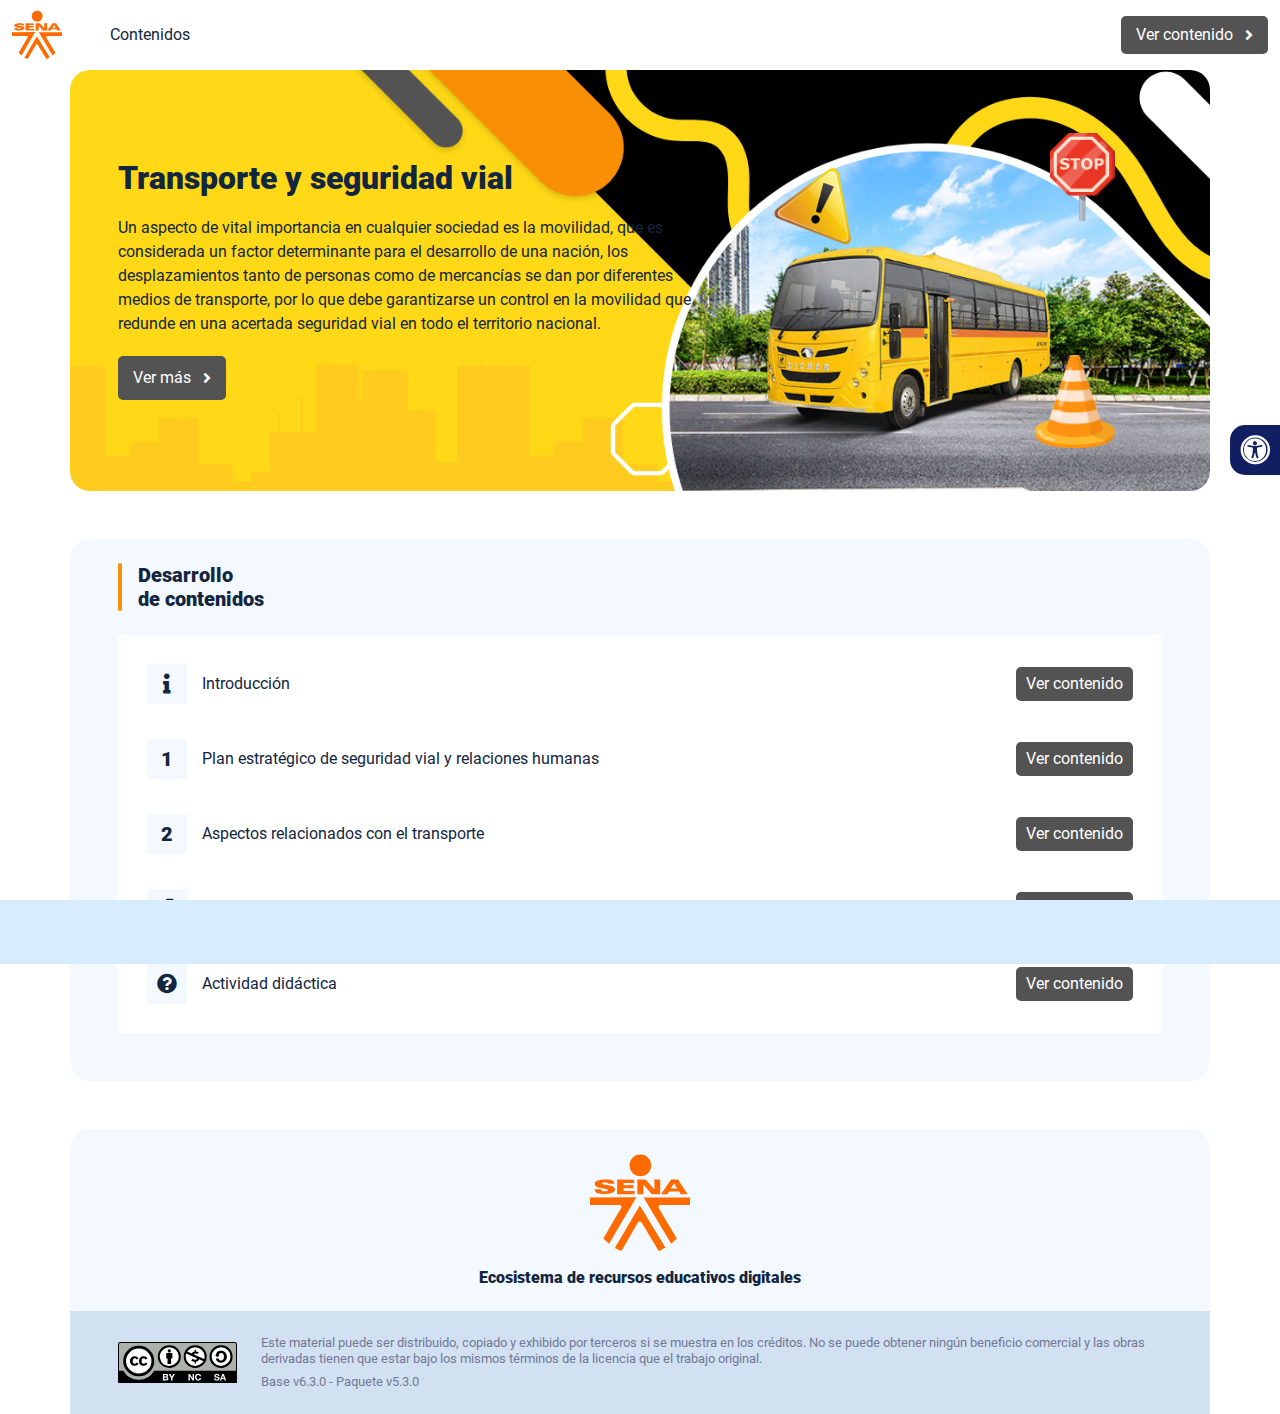
<file: index.html>
<!DOCTYPE html><html lang=""><head><meta charset="utf-8"><meta http-equiv="X-UA-Compatible" content="IE=edge"><meta name="viewport" content="width=device-width,initial-scale=1"><link rel="icon" href="favicon.ico"><title>Transporte y seguridad vial</title><link href="css/chunk-0c047e41.3babef71.css" rel="prefetch"><link href="css/chunk-25b302c8.3babef71.css" rel="prefetch"><link href="css/chunk-26fc7596.3babef71.css" rel="prefetch"><link href="css/chunk-2d2747e2.3babef71.css" rel="prefetch"><link href="css/chunk-32334cb6.3babef71.css" rel="prefetch"><link href="css/chunk-3c57cd7b.3babef71.css" rel="prefetch"><link href="css/chunk-4f2d402a.3babef71.css" rel="prefetch"><link href="css/chunk-4fde0a08.14d1f3e8.css" rel="prefetch"><link href="css/chunk-515a8379.412eef64.css" rel="prefetch"><link href="css/chunk-59974754.544c011c.css" rel="prefetch"><link href="css/chunk-6e1e538a.126808df.css" rel="prefetch"><link href="css/chunk-766a929b.01e20d0a.css" rel="prefetch"><link href="css/chunk-f2df7d2c.3babef71.css" rel="prefetch"><link href="css/comple.bae394c5.css" rel="prefetch"><link href="css/creditos.cd019a1e.css" rel="prefetch"><link href="css/glosario.327d4acc.css" rel="prefetch"><link href="css/referencias.b312bfd8.css" rel="prefetch"><link href="js/actividad.a3431d46.js" rel="prefetch"><link href="js/chunk-0206bfa0.d7585eee.js" rel="prefetch"><link href="js/chunk-0c047e41.7a1e8d4a.js" rel="prefetch"><link href="js/chunk-13a6037e.2c3d5d7a.js" rel="prefetch"><link href="js/chunk-18f95272.be20e8ae.js" rel="prefetch"><link href="js/chunk-25b302c8.caed8dfb.js" rel="prefetch"><link href="js/chunk-26fc7596.dac12bef.js" rel="prefetch"><link href="js/chunk-2c06842c.f79121cc.js" rel="prefetch"><link href="js/chunk-2d0e96ec.49006d13.js" rel="prefetch"><link href="js/chunk-2d208d90.049e4150.js" rel="prefetch"><link href="js/chunk-2d21d0e2.147624b9.js" rel="prefetch"><link href="js/chunk-2d22c123.07108589.js" rel="prefetch"><link href="js/chunk-2d2747e2.1504af81.js" rel="prefetch"><link href="js/chunk-2e80bb9a.bbdb6215.js" rel="prefetch"><link href="js/chunk-319206de.470a7f77.js" rel="prefetch"><link href="js/chunk-32334cb6.21c12fcb.js" rel="prefetch"><link href="js/chunk-3c57cd7b.ac248d9a.js" rel="prefetch"><link href="js/chunk-3d6834f6.e9137da4.js" rel="prefetch"><link href="js/chunk-4cdd78c0.cc0ccbd6.js" rel="prefetch"><link href="js/chunk-4f2d402a.ee3ef10e.js" rel="prefetch"><link href="js/chunk-4fde0a08.4da81014.js" rel="prefetch"><link href="js/chunk-515a8379.57f3a8de.js" rel="prefetch"><link href="js/chunk-53ccb27e.ee38b6d3.js" rel="prefetch"><link href="js/chunk-55d286b8.b8e12a63.js" rel="prefetch"><link href="js/chunk-59974754.497635d8.js" rel="prefetch"><link href="js/chunk-6e1e538a.e45c7fb5.js" rel="prefetch"><link href="js/chunk-766a929b.800a38e6.js" rel="prefetch"><link href="js/chunk-c796899c.96b97720.js" rel="prefetch"><link href="js/chunk-e8a7823a.40d6a537.js" rel="prefetch"><link href="js/chunk-f2df7d2c.99ea6ccd.js" rel="prefetch"><link href="js/chunk-fde47172.c4c6ee0f.js" rel="prefetch"><link href="js/comple.8a720e18.js" rel="prefetch"><link href="js/creditos.44b5ab34.js" rel="prefetch"><link href="js/glosario.5c9cfea0.js" rel="prefetch"><link href="js/intro.a4188eda.js" rel="prefetch"><link href="js/referencias.ace369e1.js" rel="prefetch"><link href="js/sintesis.6a4cbee1.js" rel="prefetch"><link href="js/tema1.e274119c.js" rel="prefetch"><link href="js/tema2.98fad64e.js" rel="prefetch"><link href="js/tema3.fa189a11.js" rel="prefetch"><link href="css/app.fae8ed23.css" rel="preload" as="style"><link href="css/chunk-vendors.78312f59.css" rel="preload" as="style"><link href="js/app.3f73e323.js" rel="preload" as="script"><link href="js/chunk-vendors.b11dafbd.js" rel="preload" as="script"><link href="css/chunk-vendors.78312f59.css" rel="stylesheet"><link href="css/app.fae8ed23.css" rel="stylesheet"></head><body><noscript><strong>We're sorry but Transporte y seguridad vial doesn't work properly without JavaScript enabled. Please enable it to continue.</strong></noscript><div id="app"></div><script src="js/chunk-vendors.b11dafbd.js"></script><script src="js/app.3f73e323.js"></script></body></html>
</file>
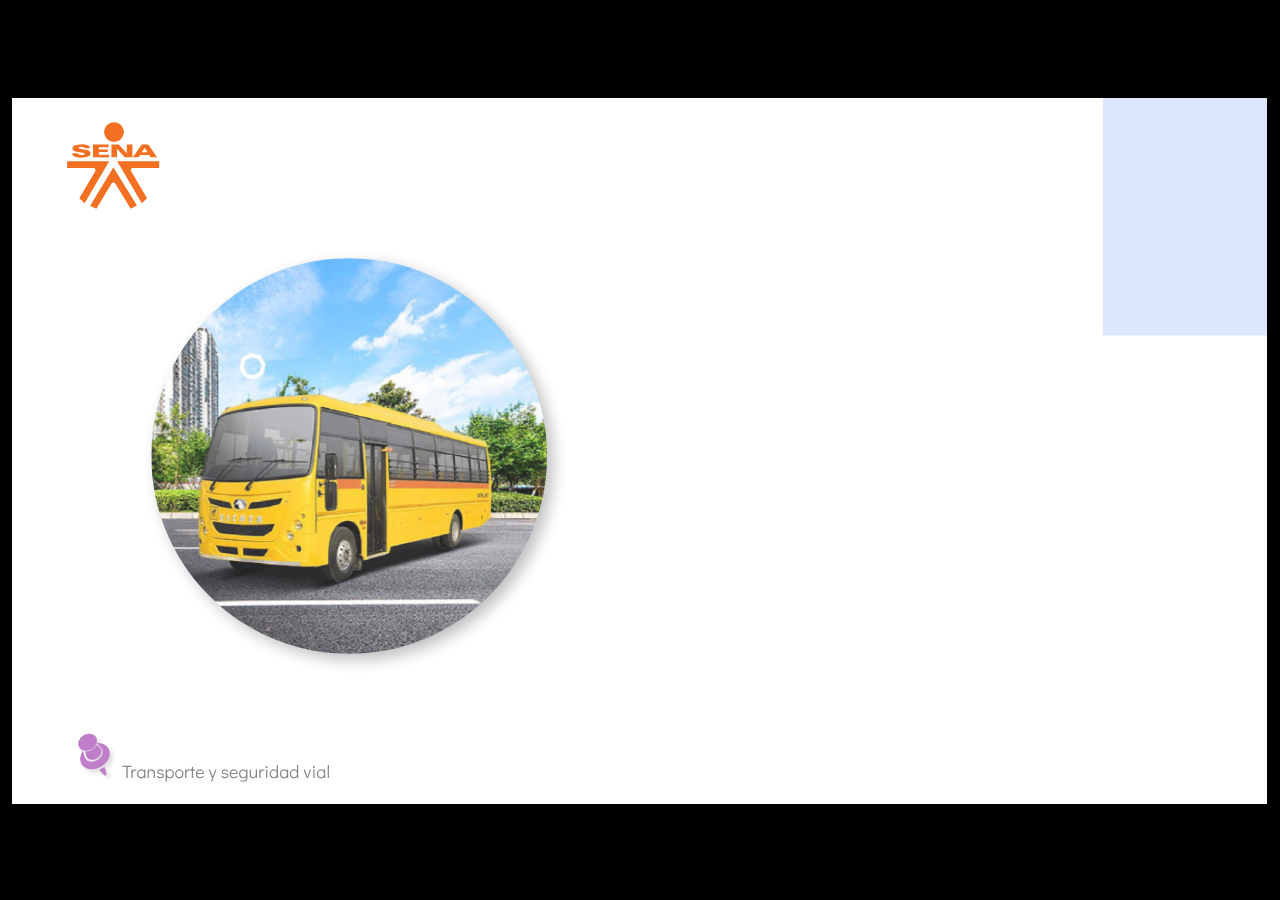
<file: actividades/story.html>
﻿<!doctype html>
<html lang="es">
<head>
  <meta charset="utf-8">
  <!-- Creado con Storyline 360 - http://www.articulate.com  -->
  <!-- version: 3.68.28887.0 -->
  <title>Actividad did&#225;ctica</title>
  <meta http-equiv="x-ua-compatible" content="IE=edge"/>
  <meta name="viewport" content="width=device-width,initial-scale=1,user-scalable=no,shrink-to-fit=no,minimal-ui"/>
  <meta name="apple-mobile-web-app-capable" content="yes"/>
  <style>
    html, body { height: 100%; padding: 0; margin: 0 }
    #app { height: 100%; width: 100%; }
  </style>

  <script>
    window.DS = {};
    window.globals = {
      DATA_PATH_BASE: '',
      HAS_FRAME: true,
      HAS_SLIDE: true,

      lmsPresent: false,
      tinCanPresent: false,
      cmi5Present: false,
      aoSupport: false,
      scale: 'show all',
      captureRc: false,
      browserSize: 'optimal',
      bgColor: '#000000',
      features: 'AccessibleVideo,FullScreenToggle,InsertSvgPicture,LayerPresentAsDialog,MultipleQuizTracking,QuestionCorrectVariable,UpdatedThemeEditor',
      themeName: 'classic',
      preloaderColor: '#FFFFFF',
      suppressAnalytics: false,
      productChannel: 'stable',
      publishSource: 'storyline',
      aid: 'aid|dd73bbe0-893c-4c5d-ada9-b44ee608dcb3',
      cid: '04bfd34e-cd07-4569-9f02-371561cab23e',
      playerVersion: '3.68.28887.0',
      publishTimestamp: '2022-11-05T01:19:57.1260512Z',
      maxIosVideoElements: 10,
      connectionSettings: { },

      
      parseParams: function(qs) {
        if (window.globals.parsedParams != null) {
          return window.globals.parsedParams;
        }
        qs = (qs || window.location.search.substr(1)).split('+').join(' ');
        var params = {},
            tokens,
            re = /[?&]?([^=]+)=([^&]*)/g;

        while (tokens = re.exec(qs)) {
          params[decodeURIComponent(tokens[1]).trim()] =
            decodeURIComponent(tokens[2]).trim();
        }
        window.globals.parsedParams = params;
        return params;
      }

    };
  </script>
  <script>
    var isIe11 = ('ActiveXObject' in window || window.MSBlobBuilder != null)
      && window.msCrypto != null && !window.ActiveXObject;
    if (isIe11) {
      window.globals.unsupportedBrowser = true;
      document.write(atob('[base64]'));
    }
  </script>
  
  <script>window.THREE = { };</script>
  
</head>
<body style="background: #000000" class="cs-HTML theme-classic">
  <!-- 360 -->
  <script>!function(e){var i=/iPhone/i,o=/iPod/i,n=/iPad/i,t=/(?=.*\bAndroid\b)(?=.*\bMobile\b)/i,d=/Android/i,s=/(?=.*\bAndroid\b)(?=.*\bSD4930UR\b)/i,b=/(?=.*\bAndroid\b)(?=.*\b(?:KFOT|KFTT|KFJWI|KFJWA|KFSOWI|KFTHWI|KFTHWA|KFAPWI|KFAPWA|KFARWI|KFASWI|KFSAWI|KFSAWA)\b)/i,r=/IEMobile/i,h=/(?=.*\bWindows\b)(?=.*\bARM\b)/i,a=/BlackBerry/i,l=/BB10/i,p=/Opera Mini/i,f=/(CriOS|Chrome)(?=.*\bMobile\b)/i,u=/(?=.*\bFirefox\b)(?=.*\bMobile\b)/i,c=new RegExp("(?:Nexus 7|BNTV250|Kindle Fire|Silk|GT-P1000)","i"),w=function(e,i){return e.test(i)},A=function(e){var A=e||navigator.userAgent,v=A.split("[FBAN");if(void 0!==v[1]&&(A=v[0]),this.apple={phone:w(i,A),ipod:w(o,A),tablet:!w(i,A)&&w(n,A),device:w(i,A)||w(o,A)||w(n,A)},this.amazon={phone:w(s,A),tablet:!w(s,A)&&w(b,A),device:w(s,A)||w(b,A)},this.android={phone:w(s,A)||w(t,A),tablet:!w(s,A)&&!w(t,A)&&(w(b,A)||w(d,A)),device:w(s,A)||w(b,A)||w(t,A)||w(d,A)},this.windows={phone:w(r,A),tablet:w(h,A),device:w(r,A)||w(h,A)},this.other={blackberry:w(a,A),blackberry10:w(l,A),opera:w(p,A),firefox:w(u,A),chrome:w(f,A),device:w(a,A)||w(l,A)||w(p,A)||w(u,A)||w(f,A)},this.seven_inch=w(c,A),this.any=this.apple.device||this.android.device||this.windows.device||this.other.device||this.seven_inch,this.phone=this.apple.phone||this.android.phone||this.windows.phone,this.tablet=this.apple.tablet||this.android.tablet||this.windows.tablet,"undefined"==typeof window)return this},v=function(){var e=new A;return e.Class=A,e};"undefined"!=typeof module&&module.exports&&"undefined"==typeof window?module.exports=A:"undefined"!=typeof module&&module.exports&&"undefined"!=typeof window?module.exports=v():"function"==typeof define&&define.amd?define("isMobile",[],e.isMobile=v()):e.isMobile=v()}(this);
    window.isMobile.apple.tablet = window.isMobile.apple.tablet ||
      (navigator.platform === 'MacIntel' && navigator.maxTouchPoints > 1);
    window.isMobile.apple.device = window.isMobile.apple.device || window.isMobile.apple.tablet;
    window.isMobile.tablet = window.isMobile.tablet || window.isMobile.apple.tablet;
    window.isMobile.any = window.isMobile.any || window.isMobile.apple.tablet;
  </script>

  <div id="focus-sink" tabindex="-1"></div>

  <div id="preso"></div>
  <script>
    (function() {

      var classTypes = [ 'desktop', 'mobile', 'phone', 'tablet' ];

      var addDeviceClasses = function(prefix, testObj) {
        var curr, i;
        for (i = 0; i < classTypes.length; i++) {
          curr = classTypes[i];
          if (testObj[curr]) {
            document.body.classList.add(prefix + curr);
          }
        }
      };

      var params = window.globals.parseParams(),
          isDevicePreview = params.devicepreview === '1',
          isPhoneOverride = params.deviceType === 'phone' || (isDevicePreview && params.phone == '1'),
          isTabletOverride = (params.deviceType === 'tablet' || isDevicePreview) && !isPhoneOverride,
          isMobileOverride = isPhoneOverride || isTabletOverride;

      var deviceView = {
        desktop: !window.isMobile.any && !isMobileOverride,
        mobile: window.isMobile.any || isMobileOverride,
        phone: isPhoneOverride || (window.isMobile.phone && !isTabletOverride),
        tablet: isTabletOverride || window.isMobile.tablet
      };

      window.globals.deviceView = deviceView;
      window.isMobile.desktop = !window.isMobile.any;
      window.isMobile.mobile = window.isMobile.any;

      addDeviceClasses('view-', deviceView);

    })();
  </script>
  
  <script src='story_content/user.js' type=text/javascript></script>
  <div class="slide-loader"></div>

  <script>
    if (window.globals.deviceView.isMobile) { var doc = document, loader = doc.body.querySelector('.slide-loader'); [ 1, 2, 3 ].forEach(function(n) { var d = doc.createElement('div'); d.style.backgroundColor = window.globals.preloaderColor; d.classList.add('mobile-loader-dot'); d.classList.add('dot' + n); loader.appendChild(d); }); }
  </script>

  <div class="mobile-load-title-overlay" style="display: none">
    <div class="mobile-load-title">Actividad did&#225;ctica</div>
  </div>

  <div class="mobile-chrome-warning"></div>

  
<style>
  .warn-connection-dialog {
    display: none;
    background: transparent;
    pointer-events: none;
    position: fixed;
    left: 0;
    top: 0;
    width: 100%;
    height: 100%;
    z-index: 999;
  }

  .warn-connection-content {
    border-radius: 4px;
    background: white;
    border: 1px solid #E7E7E7;
    color: #333333;
    box-shadow: 0 2px 4px rgba(0, 0, 0, 0.25);
    transition: all 150ms ease-out;
    position: absolute;
    white-space: nowrap;
  }

  .view-phone.is-landscape .warn-connection-content {
    left: 23px;
    bottom: 23px;
  }

  .view-tablet.is-landscape .warn-connection-content {
    left: 50%;
    top: 20px;
    transform: translateX(-50%);
  }

  .is-portrait .warn-connection-content {
    transform: translate(-50%, calc(-100% - 15px));
  }

  .warn-connection-content p {
    display: inline-block;
    margin: 0 8px 0 0;
    line-height: 33px;
    font-size: 11px;
  }

  .warn-connection-content svg {
    position: relative;
    vertical-align: middle;
    margin: 0 2px 2px 8px;
  }

  .view-desktop .warn-connection-content {
    left: 1.5em;
    bottom: 1.5em;
  }

  .view-desktop .warn-connection-content p {
    font-size: 1.1em;
  }

  .is-offline .warn-connection-dialog {
    display: block;
  }

  .is-offline .cs-panel * {
    pointer-events: none !important;
  }

  .is-offline .cs-panel {
    pointer-events: all !important;
  }

  .is-offline #nav-controls * {
    pointer-events: none !important;
  }

  .is-offline #nav-controls {
    pointer-events: all !important;
  }
</style>

<div class="warn-connection-dialog">
  <div class="warn-connection-content">
    <svg width="17" height="15" viewBox="0 0 17 15" xmlns="http://www.w3.org/2000/svg">
      <path fill="#8F0000" stroke="white" d="M16.07,12.98 L15.88,12.23 L9.51,1.21 C8.97,0.26,7.6,0.26,7.06,1.21 L0.69,12.23 C0.15,13.16,0.81,14.36,1.91,14.36 H14.65 C15.47,14.36,16.05,13.7,16.07,12.98 Z"/>
      <path fill="white" stroke="white" d="M8.58,5.5 C8.35,5.28,8.5,5.35,8.21,5.32 C8.09,5.35,7.97,5.49,7.96,5.67 C7.97,5.79,7.98,5.92,7.98,6.04 L7.98,6.04 C7.99,6.17,8,6.31,8.01,6.43 L8.01,6.44 C8.03,6.92,8.06,7.41,8.09,7.9 L8.09,7.9 C8.12,8.39,8.14,8.88,8.17,9.37 C8.17,9.39,8.18,9.42,8.2,9.44 C8.23,9.46,8.25,9.47,8.28,9.47 C8.31,9.47,8.34,9.46,8.35,9.44 C8.37,9.43,8.38,9.4,8.39,9.35 L8.39,9.34 C8.39,9.24,8.4,9.15,8.4,9.05 L8.4,9.05 C8.41,8.96,8.41,8.86,8.42,8.75 C8.43,8.44,8.45,8.12,8.47,7.81 L8.47,7.81 C8.49,7.49,8.51,7.18,8.53,6.87 C8.55,6.46,8.56,6.05,8.59,5.64 L8.6,5.62 C8.6,5.57,8.59,5.53,8.58,5.5 L8.21,5.32 Z"/>
      <circle fill="white" stroke="white" cx="8.3" cy="11.35" r="0.3"/>
    </svg>
    <p>You are offline. Trying to reconnect...</p>
  </div>
</div>

<script>
  (function() {
    window.DS.connection = {
      warningShown: false,
      assets: {},
      loadingAssetGroup: false,
      retryDelay: 500
    };

    // @TODO this is POC code and can be cleaned up a bit more if we move forward
    // with the feature



    // The `window.globals.features` variable must be set in `webpack.dev.config` when testing locally - it is not enough
    // to have it in the data - but it must be set there as well.
    var useConnectionMessages = window.AbortController != null &&
      window.location.protocol != 'file:' &&
      window.globals.features.indexOf('ConnectionMessages') != -1;

    window.DS.connection.useConnectionMessages = useConnectionMessages

    var assetCount = 0;
    var checkLoadedId;
    var connectionSettings = window.globals.connectionSettings;

    if (useConnectionMessages && connectionSettings != null) {
      var contentEl = document.querySelector('.warn-connection-content');
      var messageEl = contentEl.querySelector('p')

      if (connectionSettings.useDarkTheme) {
        contentEl.style.borderColor = '#BABBBA';
        contentEl.style.backgroundColor = '#282828';
        contentEl.style.color = '#FFFFFF';
      }

      if (connectionSettings.message != null) {
        messageEl.textContent = window.decodeURIComponent(connectionSettings.message);
      }
    }

    function checkAssetsReady() {
      for (var i in DS.connection.assets) {
        if (!DS.connection.assets[i].success) {
          return false;
        }
      }
      return true;
    }

    function stopAssetGroup() {
      if (!useConnectionMessages) { return; }

      assetCount = 0;

      DS.connection.oldAssetGroup = DS.connection.assets;
      DS.connection.assets = {};
      DS.connection.loadingAssetGroup = false;
      clearInterval(checkLoadedId);
    }

    function startAssetGroup() {
      if (!useConnectionMessages) { return; }
      var ticks = 0;
      clearInterval(checkLoadedId);
      checkLoadedId = setInterval(function() {
        var loaded = 0;
        if (assetCount === 0 && loaded === 0) {
          clearInterval(checkLoadedId);
          return;
        }

        for (var i in DS.connection.assets) {
          if (DS.connection.assets[i].success) {
            loaded++;
          }
        }

        if (assetCount === loaded && checkAssetsReady()) {
          for (var i in DS.connection.assets) {
            if (DS.connection.assets[i].action) {
              DS.connection.assets[i].action();
            }
          }
          hideWarning();
          stopAssetGroup();
        }
      }, 100)
    }

    function requiredAsset(url, action, retry, type) {
      if (!useConnectionMessages) { return; }
      if (DS.connection.assets[url]) { return; }

      DS.connection.assets[url] = {
        success: false, action: action, retry: retry, type: type
      };
      assetCount = Object.keys(DS.connection.assets).length;
      if (!DS.connection.loadingAssetGroup) {
        startAssetGroup();
      }
      DS.connection.loadingAssetGroup = true;
    }

    function assetLoaded(url) {
      if (!useConnectionMessages) { return; }
      if (DS.connection.assets[url]) {
        DS.connection.assets[url].success = true;
      }
    }

    function assetFailed(url) {
      if (!useConnectionMessages) { return; }
      if (!DS.connection.assets[url]) {
        if (/\.js$/.test(url)) {
          setTimeout(function() {
            if (DS.connection.lastSlideLoaded != null) {
              DS.connection.lastSlideLoaded();
            }
          }, DS.connection.retryDelay);
        }
        return;
      }
      if (!DS.connection.warningShown) { showWarning(); }
      if (DS.connection.assets[url].retry) {
        setTimeout(function() {
          if (!DS.connection.assets[url].success) {
            DS.connection.assets[url].retry()
          }
        }, DS.connection.retryDelay);
      }
    }

    function hideWarning() {
      document.body.classList.remove('is-offline');
      DS.connection.warningShown = false;
    }
    DS.connection.hideWarning = hideWarning

    function showWarning(btn) {
      document.body.classList.add('is-offline')
      DS.connection.warningShown = true;
      updateWarningPosition();
    }

    function updateWarningPosition() {
      if (!DS.connection.warningShown) {
        return;
      }

      var isPortrait = document.body.classList.contains('is-portrait');
      var warningEl = document.querySelector('.warn-connection-content');

      if (isPortrait) {
        var slide = document.querySelector('.primary-slide');
        var slideRect = slide.getBoundingClientRect();

        warningEl.style.top = `${slideRect.top}px`
        warningEl.style.left = `${slideRect.left + slideRect.width / 2}px`
      } else {
        warningEl.style.top = null;
        warningEl.style.left = null;
      }

      window.requestAnimationFrame(updateWarningPosition);
    }

    // these will all be noops if the feature flag isn't set in
    // the data and `window.globals.features`
    DS.connection.requiredAsset = requiredAsset;
    DS.connection.assetLoaded = assetLoaded;
    DS.connection.assetFailed = assetFailed;
    DS.connection.stopAssetGroup = stopAssetGroup;
    DS.connection.startAssetGroup = startAssetGroup;
  })();
</script>


  <script>
    
    if (window.autoSpider && window.vInterfaceObject) {
      document.querySelector('.mobile-load-title-overlay').style.display = 'none';
    }
  </script>

  

  <link rel="stylesheet" href="html5/data/css/output.min.css" data-noprefix/>
</body>
<script src="html5/lib/scripts/bootstrapper.min.js"></script>
</html>
</file>
<file: css/chunk-0c047e41.3babef71.css>
.actividad[data-v-22adfd6b]{background-color:#f2f2f2}.horizontal-scroll__wrapper[data-v-22adfd6b]{overflow:hidden}.horizontal-scroll[data-v-22adfd6b]{display:flex;transition:transform .5s ease-in-out;align-items:center;flex-wrap:nowrap}.horizontal-scroll[data-v-22adfd6b]:not(.row){width:100%}.horizontal-scroll--item-fw[data-v-22adfd6b]>div{flex-grow:0;flex-shrink:0;width:100%;margin:0!important}
</file>
<file: css/chunk-25b302c8.3babef71.css>
.actividad[data-v-22adfd6b]{background-color:#f2f2f2}.horizontal-scroll__wrapper[data-v-22adfd6b]{overflow:hidden}.horizontal-scroll[data-v-22adfd6b]{display:flex;transition:transform .5s ease-in-out;align-items:center;flex-wrap:nowrap}.horizontal-scroll[data-v-22adfd6b]:not(.row){width:100%}.horizontal-scroll--item-fw[data-v-22adfd6b]>div{flex-grow:0;flex-shrink:0;width:100%;margin:0!important}
</file>
<file: css/chunk-26fc7596.3babef71.css>
.actividad[data-v-22adfd6b]{background-color:#f2f2f2}.horizontal-scroll__wrapper[data-v-22adfd6b]{overflow:hidden}.horizontal-scroll[data-v-22adfd6b]{display:flex;transition:transform .5s ease-in-out;align-items:center;flex-wrap:nowrap}.horizontal-scroll[data-v-22adfd6b]:not(.row){width:100%}.horizontal-scroll--item-fw[data-v-22adfd6b]>div{flex-grow:0;flex-shrink:0;width:100%;margin:0!important}
</file>
<file: css/chunk-2d2747e2.3babef71.css>
.actividad[data-v-22adfd6b]{background-color:#f2f2f2}.horizontal-scroll__wrapper[data-v-22adfd6b]{overflow:hidden}.horizontal-scroll[data-v-22adfd6b]{display:flex;transition:transform .5s ease-in-out;align-items:center;flex-wrap:nowrap}.horizontal-scroll[data-v-22adfd6b]:not(.row){width:100%}.horizontal-scroll--item-fw[data-v-22adfd6b]>div{flex-grow:0;flex-shrink:0;width:100%;margin:0!important}
</file>
<file: css/chunk-32334cb6.3babef71.css>
.actividad[data-v-22adfd6b]{background-color:#f2f2f2}.horizontal-scroll__wrapper[data-v-22adfd6b]{overflow:hidden}.horizontal-scroll[data-v-22adfd6b]{display:flex;transition:transform .5s ease-in-out;align-items:center;flex-wrap:nowrap}.horizontal-scroll[data-v-22adfd6b]:not(.row){width:100%}.horizontal-scroll--item-fw[data-v-22adfd6b]>div{flex-grow:0;flex-shrink:0;width:100%;margin:0!important}
</file>
<file: css/chunk-3c57cd7b.3babef71.css>
.actividad[data-v-22adfd6b]{background-color:#f2f2f2}.horizontal-scroll__wrapper[data-v-22adfd6b]{overflow:hidden}.horizontal-scroll[data-v-22adfd6b]{display:flex;transition:transform .5s ease-in-out;align-items:center;flex-wrap:nowrap}.horizontal-scroll[data-v-22adfd6b]:not(.row){width:100%}.horizontal-scroll--item-fw[data-v-22adfd6b]>div{flex-grow:0;flex-shrink:0;width:100%;margin:0!important}
</file>
<file: css/chunk-4f2d402a.3babef71.css>
.actividad[data-v-22adfd6b]{background-color:#f2f2f2}.horizontal-scroll__wrapper[data-v-22adfd6b]{overflow:hidden}.horizontal-scroll[data-v-22adfd6b]{display:flex;transition:transform .5s ease-in-out;align-items:center;flex-wrap:nowrap}.horizontal-scroll[data-v-22adfd6b]:not(.row){width:100%}.horizontal-scroll--item-fw[data-v-22adfd6b]>div{flex-grow:0;flex-shrink:0;width:100%;margin:0!important}
</file>
<file: css/chunk-4fde0a08.14d1f3e8.css>
.actividad[data-v-a108b06a]{background-color:#f2f2f2}.header[data-v-a108b06a]{position:sticky;top:0;padding-top:10px;padding-bottom:10px;background-color:#fff;z-index:10010;line-height:1.1em}.header__logo[data-v-a108b06a]{width:50px}@media (max-width:576px){.header__componente-formativo[data-v-a108b06a]{font-size:.8em}}.header__menu[data-v-a108b06a]{cursor:pointer}.header__menu span[data-v-a108b06a]{font-size:.7em;display:block;line-height:1em;text-align:center;color:#111e61}.header__menu__btn[data-v-a108b06a]{width:30px;height:30px;position:relative;margin-bottom:4px}.header__menu__btn .line-1[data-v-a108b06a],.header__menu__btn .line-2[data-v-a108b06a],.header__menu__btn .line-3[data-v-a108b06a]{height:4px;width:30px;background-color:#111e61;transform-origin:center center;position:absolute;left:0;border-radius:2px}.header__menu__btn .line-1[data-v-a108b06a]{top:4px;-webkit-animation:line-1-inactive-data-v-a108b06a .5s ease-in-out forwards;animation:line-1-inactive-data-v-a108b06a .5s ease-in-out forwards}.header__menu__btn .line-2[data-v-a108b06a]{top:13px;-webkit-animation:line-2-inactive-data-v-a108b06a .5s ease-in-out forwards;animation:line-2-inactive-data-v-a108b06a .5s ease-in-out forwards}.header__menu__btn .line-3[data-v-a108b06a]{top:22px;-webkit-animation:line-3-inactive-data-v-a108b06a .5s ease-in-out forwards;animation:line-3-inactive-data-v-a108b06a .5s ease-in-out forwards}.header__menu__btn[data-v-a108b06a]:hover{cursor:pointer}.header__menu__btn--open .line-1[data-v-a108b06a]{-webkit-animation:line-1-active-data-v-a108b06a .5s ease-in-out forwards;animation:line-1-active-data-v-a108b06a .5s ease-in-out forwards}.header__menu__btn--open .line-2[data-v-a108b06a]{-webkit-animation:line-2-active-data-v-a108b06a .5s ease-in-out forwards;animation:line-2-active-data-v-a108b06a .5s ease-in-out forwards}.header__menu__btn--open .line-3[data-v-a108b06a]{-webkit-animation:line-3-active-data-v-a108b06a .5s ease-in-out forwards;animation:line-3-active-data-v-a108b06a .5s ease-in-out forwards}@-webkit-keyframes line-1-active-data-v-a108b06a{0%{transform:translate(0) rotate(0)}50%{transform:translateY(9px) rotate(0)}to{transform:translateY(9px) rotate(45deg)}}@keyframes line-1-active-data-v-a108b06a{0%{transform:translate(0) rotate(0)}50%{transform:translateY(9px) rotate(0)}to{transform:translateY(9px) rotate(45deg)}}@-webkit-keyframes line-2-active-data-v-a108b06a{0%{transform:scale(1)}to{transform:scale(0)}}@keyframes line-2-active-data-v-a108b06a{0%{transform:scale(1)}to{transform:scale(0)}}@-webkit-keyframes line-3-active-data-v-a108b06a{0%{transform:translate(0) rotate(0)}50%{transform:translateY(-9px) rotate(0)}to{transform:translateY(-9px) rotate(-45deg)}}@keyframes line-3-active-data-v-a108b06a{0%{transform:translate(0) rotate(0)}50%{transform:translateY(-9px) rotate(0)}to{transform:translateY(-9px) rotate(-45deg)}}@-webkit-keyframes line-1-inactive-data-v-a108b06a{0%{transform:translateY(9px) rotate(45deg)}50%{transform:translateY(9px) rotate(0)}to{transform:translate(0) rotate(0)}}@keyframes line-1-inactive-data-v-a108b06a{0%{transform:translateY(9px) rotate(45deg)}50%{transform:translateY(9px) rotate(0)}to{transform:translate(0) rotate(0)}}@-webkit-keyframes line-2-inactive-data-v-a108b06a{0%{transform:scale(0)}to{transform:scale(1)}}@keyframes line-2-inactive-data-v-a108b06a{0%{transform:scale(0)}to{transform:scale(1)}}@-webkit-keyframes line-3-inactive-data-v-a108b06a{0%{transform:translateY(-9px) rotate(-45deg)}50%{transform:translateY(-9px) rotate(0)}to{transform:translate(0) rotate(0)}}@keyframes line-3-inactive-data-v-a108b06a{0%{transform:translateY(-9px) rotate(-45deg)}50%{transform:translateY(-9px) rotate(0)}to{transform:translate(0) rotate(0)}}
</file>
<file: css/chunk-515a8379.412eef64.css>
.actividad{background-color:#f2f2f2}.banner-interno{position:relative}.banner-interno__fondo{position:absolute;top:0;bottom:-50px;left:0;right:0;background-color:#ffd817;background-size:cover;background-position:50%}.banner-interno__titulo{display:flex;align-items:center}.banner-interno__titulo__icono{display:block;width:32px;height:32px;border-radius:50%;background-color:#12263f;position:relative}.banner-interno__titulo__icono i{color:#ffd817;position:absolute;left:50%;top:50%;transform:translate(-50%,-50%)}.banner-interno__titulo h1,.banner-interno__titulo h2,.banner-interno__titulo h3,.banner-interno__titulo h4,.banner-interno__titulo h5,.banner-interno__titulo h6{color:#12263f;line-height:1.1em}
</file>
<file: css/chunk-59974754.544c011c.css>
.actividad{background-color:#f2f2f2}.aside-menu{position:sticky;top:70px;flex:0 0 0;width:0;min-height:calc(100vh - 70px);max-height:calc(100vh - 70px);background-color:#f3f9ff;transition:flex .5s ease-in-out,width .5s ease-in-out;overflow-x:hidden;z-index:100001}.aside-menu a{color:#111e61}.aside-menu--open{flex:0 0 300px;width:300px}.aside-menu__content{width:300px;display:flex;flex-direction:column;justify-content:space-between;min-height:calc(100vh - 70px);max-height:calc(100vh - 70px);border-right:1px solid #d8ecff}@media (max-height:800px){.aside-menu__content{min-height:800px;max-height:800px;overflow-y:auto}}.aside-menu__header{padding:10px;text-align:center;background-color:#d8ecff}.aside-menu__header h4{margin:0}.aside-menu__menu{overflow-y:auto;flex-grow:1;list-style:none;padding-left:0;margin-bottom:0}.aside-menu__menu__item--active .aside-menu__menu__item__lnk,.aside-menu__menu__item--active .aside-menu__sec-menu__item__lnk{background-color:#d8ecff;font-weight:700}.aside-menu__menu__item--sub-menu:hover,.aside-menu__menu__item:hover,.aside-menu__sec-menu__item:hover{background-color:#d8ecff}.aside-menu__menu__item--sub-menu{padding-left:10px}.aside-menu__menu__item--sub-menu--active .aside-menu__menu__item__lnk,.aside-menu__menu__item--sub-menu--active .aside-menu__sec-menu__item__lnk{background-color:#d8ecff;font-weight:700;position:relative}.aside-menu__menu__item--sub-menu--active .aside-menu__menu__item__lnk:before,.aside-menu__menu__item--sub-menu--active .aside-menu__sec-menu__item__lnk:before{content:"";display:block;position:absolute;left:0;bottom:0;top:0;width:4px;border-radius:2px;background-color:#f88f05}.aside-menu__menu__item__lnk,.aside-menu__sec-menu__item__lnk{display:flex;align-items:center;padding:10px 15px;line-height:1.1em}.aside-menu__menu__item__lnk i,.aside-menu__menu__item__lnk span,.aside-menu__sec-menu__item__lnk i,.aside-menu__sec-menu__item__lnk span{margin-right:10px}.aside-menu__menu__item__lnk i:last-child,.aside-menu__menu__item__lnk span:last-child,.aside-menu__sec-menu__item__lnk i:last-child,.aside-menu__sec-menu__item__lnk span:last-child{margin-right:0}.aside-menu__sec-menu{background-color:#d8ecff;padding:10px 0;flex-shrink:0;margin-bottom:0}.aside-menu__sec-menu__item{padding:10px 15px}.aside-menu__sec-menu__item__lnk{padding:0;border-radius:1em}.aside-menu__sec-menu__item__lnk i{display:block;width:2em;height:2em;padding:.5em 0;text-align:center;background-color:#fff;border-radius:50%}.aside-menu__sec-menu__item__lnk:hover{background-color:#fff}@media (max-width:992px){.aside-menu{position:fixed;top:70px}}@media (max-width:576px){.aside-menu__sec-menu{padding-bottom:110px}}
</file>
<file: css/chunk-6e1e538a.126808df.css>
.actividad[data-v-4f6b7c58]{background-color:#f2f2f2}.accesibilidad[data-v-4f6b7c58]{position:fixed;right:0;top:50vh;height:50px;background-color:#111e61;border-top-left-radius:15px;border-bottom-left-radius:15px;transform:translateY(-50%) translateX(100%) translateX(-50px);overflow:hidden;transition:transform .3s ease-in-out,height .3s ease-in-out}.accesibilidad[data-v-4f6b7c58]:hover{transform:translateY(-50%) translateX(0);height:12.75rem}.accesibilidad [data-v-4f6b7c58]{color:#fff}.accesibilidad__menu__content .accesibilidad__menu__item[data-v-4f6b7c58]{cursor:pointer}.accesibilidad__menu__content .accesibilidad__menu__item[data-v-4f6b7c58]:hover{background-color:#273685}.accesibilidad__menu__content .accesibilidad__menu__item[data-v-4f6b7c58]:last-child{border:none}.accesibilidad__menu__item[data-v-4f6b7c58]{display:flex;align-items:center;padding:10px;border-bottom:1px solid #273685;line-height:1em;-webkit-user-select:none;-moz-user-select:none;-ms-user-select:none;user-select:none}.accesibilidad__menu i[data-v-4f6b7c58]{font-size:30px;font-style:normal;margin-right:10px;line-height:1em}.accesibilidad__menu img[data-v-4f6b7c58]{width:30px;margin-right:10px}
</file>
<file: css/chunk-766a929b.01e20d0a.css>
.actividad{background-color:#f2f2f2}.barra-avance{display:flex;align-items:center;justify-content:space-between;position:fixed;bottom:0;left:0;width:100%;padding:10px;background-color:#d8ecff;transition:transform .5s ease-in-out;z-index:100000}.barra-avance__barra{margin:0 20px;flex:1;position:relative;max-width:800px}.barra-avance__barra--amarilla,.barra-avance__barra--blanca{height:4px}.barra-avance__barra--amarilla:after,.barra-avance__barra--amarilla:before,.barra-avance__barra--blanca:after,.barra-avance__barra--blanca:before{content:"";display:block;width:10px;height:10px;border-radius:50%;position:absolute;top:50%}.barra-avance__barra--amarilla:before,.barra-avance__barra--blanca:before{left:0;transform:translate(-50%,-50%)}.barra-avance__barra--amarilla:after,.barra-avance__barra--blanca:after{right:0;transform:translate(50%,-50%)}.barra-avance__barra--blanca,.barra-avance__barra--blanca:after,.barra-avance__barra--blanca:before{background-color:#fff}.barra-avance__barra--amarilla{position:absolute;width:100%;top:0;background-color:#535353}.barra-avance__barra--amarilla:after,.barra-avance__barra--amarilla:before{background-color:#535353}.barra-avance__boton--regresar{background-color:#b0c0d2}.barra-avance__boton--regresar span{color:#111e61!important}.barra-avance__boton--disable{opacity:0;pointer-events:none}.barra-avance--open{transform:translateY(0)}.barra-avance--close{transform:translateY(100%)}
</file>
<file: css/chunk-f2df7d2c.3babef71.css>
.actividad[data-v-22adfd6b]{background-color:#f2f2f2}.horizontal-scroll__wrapper[data-v-22adfd6b]{overflow:hidden}.horizontal-scroll[data-v-22adfd6b]{display:flex;transition:transform .5s ease-in-out;align-items:center;flex-wrap:nowrap}.horizontal-scroll[data-v-22adfd6b]:not(.row){width:100%}.horizontal-scroll--item-fw[data-v-22adfd6b]>div{flex-grow:0;flex-shrink:0;width:100%;margin:0!important}
</file>
<file: css/comple.bae394c5.css>
.banner-interno{position:relative}.banner-interno__fondo{position:absolute;top:0;bottom:-50px;left:0;right:0;background-color:#ffd817;background-size:cover;background-position:50%}.banner-interno__titulo{display:flex;align-items:center}.banner-interno__titulo__icono{display:block;width:32px;height:32px;border-radius:50%;background-color:#12263f;position:relative}.banner-interno__titulo__icono i{color:#ffd817;position:absolute;left:50%;top:50%;transform:translate(-50%,-50%)}.banner-interno__titulo h1,.banner-interno__titulo h2,.banner-interno__titulo h3,.banner-interno__titulo h4,.banner-interno__titulo h5,.banner-interno__titulo h6{color:#12263f;line-height:1.1em}.actividad{background-color:#f2f2f2}.complementario__enlaces{display:flex;justify-content:center;flex-wrap:wrap}.complementario__enlaces a{margin:0 5px}.complementario__btn{font-size:1.5em;line-height:1em}table{width:calc(100% - 1px);min-width:800px}table thead{background-color:#d8ecff}table thead th{border-color:#d8ecff}table td,table th{padding:25px 20px;text-align:center}
</file>
<file: css/creditos.cd019a1e.css>
.banner-interno{position:relative}.banner-interno__fondo{position:absolute;top:0;bottom:-50px;left:0;right:0;background-color:#ffd817;background-size:cover;background-position:50%}.banner-interno__titulo{display:flex;align-items:center}.banner-interno__titulo__icono{display:block;width:32px;height:32px;border-radius:50%;background-color:#12263f;position:relative}.banner-interno__titulo__icono i{color:#ffd817;position:absolute;left:50%;top:50%;transform:translate(-50%,-50%)}.banner-interno__titulo h1,.banner-interno__titulo h2,.banner-interno__titulo h3,.banner-interno__titulo h4,.banner-interno__titulo h5,.banner-interno__titulo h6{color:#12263f;line-height:1.1em}.actividad{background-color:#f2f2f2}.creditos-vista .tarjeta.credito{background-color:#d2e1f1}.creditos{color:#727997;overflow-x:auto}.creditos__item{min-width:490px}.creditos p{line-height:1.3em;margin-bottom:0;color:#727997}.creditos__titulo{font-weight:700;background-color:#d2e1f1;padding:5px 10px;border-top-radius:5px;border-top-left-radius:5px;border-top-right-radius:5px}.creditos table td,.creditos table th{border-color:#d2e1f1}
</file>
<file: css/glosario.327d4acc.css>
.banner-interno{position:relative}.banner-interno__fondo{position:absolute;top:0;bottom:-50px;left:0;right:0;background-color:#ffd817;background-size:cover;background-position:50%}.banner-interno__titulo{display:flex;align-items:center}.banner-interno__titulo__icono{display:block;width:32px;height:32px;border-radius:50%;background-color:#12263f;position:relative}.banner-interno__titulo__icono i{color:#ffd817;position:absolute;left:50%;top:50%;transform:translate(-50%,-50%)}.banner-interno__titulo h1,.banner-interno__titulo h2,.banner-interno__titulo h3,.banner-interno__titulo h4,.banner-interno__titulo h5,.banner-interno__titulo h6{color:#12263f;line-height:1.1em}.actividad{background-color:#f2f2f2}.glosario__letra-item{display:flex}.glosario__letra-item__texto{padding-top:5px}.glosario__letra-item__letra__icono{width:32px;height:32px;position:relative;line-height:1em;border-radius:50%;background-color:#d2e1f1}.glosario__letra-item__letra__icono span{position:absolute;left:50%;top:50%;transform:translate(-50%,-50%);font-size:1.1em;font-weight:900}
</file>
<file: css/referencias.b312bfd8.css>
.banner-interno{position:relative}.banner-interno__fondo{position:absolute;top:0;bottom:-50px;left:0;right:0;background-color:#ffd817;background-size:cover;background-position:50%}.banner-interno__titulo{display:flex;align-items:center}.banner-interno__titulo__icono{display:block;width:32px;height:32px;border-radius:50%;background-color:#12263f;position:relative}.banner-interno__titulo__icono i{color:#ffd817;position:absolute;left:50%;top:50%;transform:translate(-50%,-50%)}.banner-interno__titulo h1,.banner-interno__titulo h2,.banner-interno__titulo h3,.banner-interno__titulo h4,.banner-interno__titulo h5,.banner-interno__titulo h6{color:#12263f;line-height:1.1em}.actividad{background-color:#f2f2f2}.referencias__item:last-child hr{display:none}.referencias__item a{color:#2196f3;text-decoration:underline;overflow-wrap:break-word}
</file>
<file: css/app.fae8ed23.css>
*,:after,:before{box-sizing:inherit}html{height:100%;line-height:1.15;box-sizing:border-box;-webkit-font-smoothing:antialiased;-moz-osx-font-smoothing:grayscale;-webkit-text-size-adjust:100%;-ms-text-size-adjust:100%;text-rendering:optimizeLegibility}a,abbr,acronym,address,applet,article,aside,audio,b,big,blockquote,body,canvas,caption,center,cite,code,dd,del,details,dfn,div,dl,dt,em,embed,fieldset,figcaption,figure,footer,form,h1,h2,h3,h4,h5,h6,header,hgroup,html,i,iframe,img,ins,kbd,label,legend,li,mark,menu,nav,object,ol,output,p,pre,q,ruby,s,samp,section,small,span,strike,strong,sub,summary,sup,table,tbody,td,tfoot,th,thead,time,tr,tt,u,ul,var,video{margin:0;padding:0;border:0;outline:0;background:transparent;vertical-align:baseline}article,aside,details,figcaption,figure,footer,header,main,menu,nav,section,summary{display:block}[hidden],template{display:none}hr{box-sizing:content-box;height:0;border-bottom:1px solid #e8e8e8;border-left:0;border-right:0;border-top:0;margin:1.5em 0;overflow:visible}[hidden]{display:none}a{font-family:Roboto,sans-serif;font-size:1em;font-weight:400;text-decoration:none;color:#12263f;background-color:transparent;transition:all .15s ease-in-out;-webkit-text-decoration-skip:objects}a:active,a:hover{outline-width:0}a:active,a:focus,a:hover{color:#000}[type=button],[type=reset],[type=submit],button{-webkit-appearance:none;-moz-appearance:none;appearance:none;cursor:pointer;display:inline-block;vertical-align:middle;border:0;border-radius:5px;color:#fff;background-color:#535353;font-family:Roboto,sans-serif;font-weight:400;font-size:1em;-webkit-font-smoothing:antialiased;line-height:1em;white-space:nowrap;text-decoration:none;text-transform:none;padding:.75em 1.5em;margin:0;-webkit-user-select:none;-moz-user-select:none;-ms-user-select:none;user-select:none;overflow:visible;transition:background-color .15s ease-in-out}[type=button]:focus,[type=button]:hover,[type=reset]:focus,[type=reset]:hover,[type=submit]:focus,[type=submit]:hover,button:focus,button:hover{background-color:#535353;color:#fff}[type=button]:disabled,[type=reset]:disabled,[type=submit]:disabled,button:disabled{cursor:not-allowed;opacity:.5}[type=button]:disabled:hover,[type=reset]:disabled:hover,[type=submit]:disabled:hover,button:disabled:hover{background-color:#535353}input,select,textarea{margin:0;display:block;font-family:Roboto,sans-serif;font-size:16px}input{overflow:visible}[type=color],[type=date],[type=datetime-local],[type=datetime],[type=email],[type=month],[type=number],[type=password],[type=search],[type=tel],[type=text],[type=time],[type=url],[type=week],input:not([type]),select,select[multiple],textarea{background-color:#fff;border:1px solid #e8e8e8;border-radius:5px;box-shadow:inset 0 1px 3px rgba(0,0,0,.06);box-sizing:inherit;margin-bottom:.75em;padding:.5em;transition:border-color .15s ease-in-out;width:100%}[type=color]:hover,[type=date]:hover,[type=datetime-local]:hover,[type=datetime]:hover,[type=email]:hover,[type=month]:hover,[type=number]:hover,[type=password]:hover,[type=search]:hover,[type=tel]:hover,[type=text]:hover,[type=time]:hover,[type=url]:hover,[type=week]:hover,input:not([type]):hover,select:hover,select[multiple]:hover,textarea:hover{border-color:shade(#e8e8e8,20%)}[type=color]:focus,[type=date]:focus,[type=datetime-local]:focus,[type=datetime]:focus,[type=email]:focus,[type=month]:focus,[type=number]:focus,[type=password]:focus,[type=search]:focus,[type=tel]:focus,[type=text]:focus,[type=time]:focus,[type=url]:focus,[type=week]:focus,input:not([type]):focus,select:focus,select[multiple]:focus,textarea:focus{border-color:#f88f05;box-shadow:inset 0 1px 3px rgba(0,0,0,.06),0 0 5px rgba(253,210,0,.7);outline:none}[type=color]:disabled,[type=date]:disabled,[type=datetime-local]:disabled,[type=datetime]:disabled,[type=email]:disabled,[type=month]:disabled,[type=number]:disabled,[type=password]:disabled,[type=search]:disabled,[type=tel]:disabled,[type=text]:disabled,[type=time]:disabled,[type=url]:disabled,[type=week]:disabled,input:not([type]):disabled,select:disabled,select[multiple]:disabled,textarea:disabled{background-color:shade(#fff,5%);cursor:not-allowed}[type=color]:disabled:hover,[type=date]:disabled:hover,[type=datetime-local]:disabled:hover,[type=datetime]:disabled:hover,[type=email]:disabled:hover,[type=month]:disabled:hover,[type=number]:disabled:hover,[type=password]:disabled:hover,[type=search]:disabled:hover,[type=tel]:disabled:hover,[type=text]:disabled:hover,[type=time]:disabled:hover,[type=url]:disabled:hover,[type=week]:disabled:hover,input:not([type]):disabled:hover,select:disabled:hover,select[multiple]:disabled:hover,textarea:disabled:hover{border:1px solid #e8e8e8}select{text-transform:none;max-width:100%;border-radius:5px}::-webkit-file-upload-button{background-color:#535353;border:none;cursor:pointer;color:#fff;border-radius:5px;padding:.75em 1.5em}::-webkit-file-upload-button:hover{background-color:#535353}optgroup{font-weight:700}fieldset{border:1px solid #e8e8e8;background-color:transparent;padding:1.5em;-webkit-margin-start:0;-webkit-margin-end:0;-webkit-padding-before:1.5em;-webkit-padding-start:1.5em;-webkit-padding-end:1.5em;-webkit-padding-after:1.5em}legend{box-sizing:border-box;color:inherit;display:table;max-width:100%;padding:0;white-space:normal;font-weight:600;-webkit-padding-start:0;-webkit-padding-end:0}label,legend{margin-bottom:.375em}label{display:block;font-size:1em;font-family:Roboto,sans-serif;font-weight:900}textarea{overflow:auto;resize:vertical}[type=checkbox],[type=radio]{box-sizing:border-box;padding:0;display:inline;margin-right:.375em}[type=number]::-webkit-inner-spin-button,[type=number]::-webkit-outer-spin-button{height:auto}[type=search]{-webkit-appearance:textfield;outline-offset:-2px}[type=search]::-webkit-search-cancel-button,[type=search]::-webkit-search-decoration{-webkit-appearance:none;-moz-appearance:none}::-moz-placeholder{color:#999}:-ms-input-placeholder{color:#999}::placeholder{color:#999}::-webkit-file-upload-button{-webkit-appearance:button;-moz-appearance:button;font:inherit}[type=file]{margin-bottom:.75em;width:100%}[type=button],[type=reset],[type=submit],button{-webkit-appearance:button}[type=button]::-moz-focus-inner,[type=reset]::-moz-focus-inner,[type=submit]::-moz-focus-inner,button::-moz-focus-inner{border-style:none;padding:0}[type=button]:-moz-focusring,[type=reset]:-moz-focusring,[type=submit]:-moz-focusring,button:-moz-focusring{outline:1px dotted ButtonText}progress{vertical-align:baseline}ol,ul{list-style:none;margin-bottom:1em}dt{font-weight:700}figure,img,picture,svg{margin:0;width:100%;max-width:100%}figcaption{display:block;background-color:#e8e8e8;padding:.75em 1.5em;font-size:.8em;font-weight:700}img,svg{display:block;border-style:none}svg:not(:root){overflow:hidden}audio,canvas,progress,video{display:inline-block}audio:not([controls]){display:none;height:0}template{display:none}table{border-collapse:collapse;border-spacing:0;table-layout:fixed;width:100%}td,th,tr{vertical-align:middle}td,th{border:1px solid #e8e8e8;padding:.75em}th{font-size:.875em;line-height:1.2}td{line-height:1.5}body{font-size:16px;font-weight:400;line-height:1.5}body,h1,h2,h3,h4,h5,h6{color:#12263f;font-family:Roboto,sans-serif}h1,h2,h3,h4,h5,h6{font-weight:900;line-height:1.2;margin:0 0 .75em}h1{font-size:2em}h2{font-size:1.5em}h3{font-size:1.25em}h4{font-size:1.125em}h5{font-size:1em}h6{font-size:.875em}p{font-family:Roboto,sans-serif;font-size:1em;font-weight:400;line-height:1.5;color:#12263f;margin-bottom:1em}b,strong{font-weight:700}dfn,em,i{font-style:italic}br{line-height:2em}u{text-decoration:underline}code,kbd,pre,samp{color:#727997;font-family:Lucida Console,Courier New,monospace;font-size:1em}sub,sup{font-size:75%;line-height:0;position:relative;vertical-align:baseline}sub{bottom:-.25em}sup{top:-.5em}small{font-size:80%}mark{background-color:#ffeb3b;color:#000}abbr[title]{border-bottom:none;text-decoration:underline;-webkit-text-decoration:underline dotted;text-decoration:underline dotted}blockquote,q{quotes:none}::selection{background:#2196f3!important;color:#fff!important;text-shadow:none}::-moz-selection{background:#2196f3!important;color:#fff!important;text-shadow:none}img::selection{background:transparent}img::-moz-selection{background:transparent}body{-webkit-tap-highlight-color:#2196F3!important}details,menu{display:block}summary{display:list-item}@media print{*,:after,:before,:first-letter,:first-line{background:transparent!important;color:#000!important;box-shadow:none!important;text-shadow:none!important}a,a:visited{text-decoration:underline}a[href]:after{content:" (" attr(href) ")"}a abbr[title]:after{content:" (" attr(title) ")"}a[href^="#"]:after,a[href^="javascript:"]:after{content:""}blockquote,pre{border:1px solid #999;page-break-inside:avoid}thead{display:table-header-group}img,tr{page-break-inside:avoid}img{max-width:100%!important}h2,h3,p{orphans:3;widows:3}h2,h3{page-break-after:avoid}}[data-aos][data-aos][data-aos-duration="50"],body[data-aos-duration="50"] [data-aos]{transition-duration:50ms}[data-aos][data-aos][data-aos-delay="50"],body[data-aos-delay="50"] [data-aos]{transition-delay:0s}[data-aos][data-aos][data-aos-delay="50"].aos-animate,body[data-aos-delay="50"] [data-aos].aos-animate{transition-delay:50ms}[data-aos][data-aos][data-aos-duration="100"],body[data-aos-duration="100"] [data-aos]{transition-duration:.1s}[data-aos][data-aos][data-aos-delay="100"],body[data-aos-delay="100"] [data-aos]{transition-delay:0s}[data-aos][data-aos][data-aos-delay="100"].aos-animate,body[data-aos-delay="100"] [data-aos].aos-animate{transition-delay:.1s}[data-aos][data-aos][data-aos-duration="150"],body[data-aos-duration="150"] [data-aos]{transition-duration:.15s}[data-aos][data-aos][data-aos-delay="150"],body[data-aos-delay="150"] [data-aos]{transition-delay:0s}[data-aos][data-aos][data-aos-delay="150"].aos-animate,body[data-aos-delay="150"] [data-aos].aos-animate{transition-delay:.15s}[data-aos][data-aos][data-aos-duration="200"],body[data-aos-duration="200"] [data-aos]{transition-duration:.2s}[data-aos][data-aos][data-aos-delay="200"],body[data-aos-delay="200"] [data-aos]{transition-delay:0s}[data-aos][data-aos][data-aos-delay="200"].aos-animate,body[data-aos-delay="200"] [data-aos].aos-animate{transition-delay:.2s}[data-aos][data-aos][data-aos-duration="250"],body[data-aos-duration="250"] [data-aos]{transition-duration:.25s}[data-aos][data-aos][data-aos-delay="250"],body[data-aos-delay="250"] [data-aos]{transition-delay:0s}[data-aos][data-aos][data-aos-delay="250"].aos-animate,body[data-aos-delay="250"] [data-aos].aos-animate{transition-delay:.25s}[data-aos][data-aos][data-aos-duration="300"],body[data-aos-duration="300"] [data-aos]{transition-duration:.3s}[data-aos][data-aos][data-aos-delay="300"],body[data-aos-delay="300"] [data-aos]{transition-delay:0s}[data-aos][data-aos][data-aos-delay="300"].aos-animate,body[data-aos-delay="300"] [data-aos].aos-animate{transition-delay:.3s}[data-aos][data-aos][data-aos-duration="350"],body[data-aos-duration="350"] [data-aos]{transition-duration:.35s}[data-aos][data-aos][data-aos-delay="350"],body[data-aos-delay="350"] [data-aos]{transition-delay:0s}[data-aos][data-aos][data-aos-delay="350"].aos-animate,body[data-aos-delay="350"] [data-aos].aos-animate{transition-delay:.35s}[data-aos][data-aos][data-aos-duration="400"],body[data-aos-duration="400"] [data-aos]{transition-duration:.4s}[data-aos][data-aos][data-aos-delay="400"],body[data-aos-delay="400"] [data-aos]{transition-delay:0s}[data-aos][data-aos][data-aos-delay="400"].aos-animate,body[data-aos-delay="400"] [data-aos].aos-animate{transition-delay:.4s}[data-aos][data-aos][data-aos-duration="450"],body[data-aos-duration="450"] [data-aos]{transition-duration:.45s}[data-aos][data-aos][data-aos-delay="450"],body[data-aos-delay="450"] [data-aos]{transition-delay:0s}[data-aos][data-aos][data-aos-delay="450"].aos-animate,body[data-aos-delay="450"] [data-aos].aos-animate{transition-delay:.45s}[data-aos][data-aos][data-aos-duration="500"],body[data-aos-duration="500"] [data-aos]{transition-duration:.5s}[data-aos][data-aos][data-aos-delay="500"],body[data-aos-delay="500"] [data-aos]{transition-delay:0s}[data-aos][data-aos][data-aos-delay="500"].aos-animate,body[data-aos-delay="500"] [data-aos].aos-animate{transition-delay:.5s}[data-aos][data-aos][data-aos-duration="550"],body[data-aos-duration="550"] [data-aos]{transition-duration:.55s}[data-aos][data-aos][data-aos-delay="550"],body[data-aos-delay="550"] [data-aos]{transition-delay:0s}[data-aos][data-aos][data-aos-delay="550"].aos-animate,body[data-aos-delay="550"] [data-aos].aos-animate{transition-delay:.55s}[data-aos][data-aos][data-aos-duration="600"],body[data-aos-duration="600"] [data-aos]{transition-duration:.6s}[data-aos][data-aos][data-aos-delay="600"],body[data-aos-delay="600"] [data-aos]{transition-delay:0s}[data-aos][data-aos][data-aos-delay="600"].aos-animate,body[data-aos-delay="600"] [data-aos].aos-animate{transition-delay:.6s}[data-aos][data-aos][data-aos-duration="650"],body[data-aos-duration="650"] [data-aos]{transition-duration:.65s}[data-aos][data-aos][data-aos-delay="650"],body[data-aos-delay="650"] [data-aos]{transition-delay:0s}[data-aos][data-aos][data-aos-delay="650"].aos-animate,body[data-aos-delay="650"] [data-aos].aos-animate{transition-delay:.65s}[data-aos][data-aos][data-aos-duration="700"],body[data-aos-duration="700"] [data-aos]{transition-duration:.7s}[data-aos][data-aos][data-aos-delay="700"],body[data-aos-delay="700"] [data-aos]{transition-delay:0s}[data-aos][data-aos][data-aos-delay="700"].aos-animate,body[data-aos-delay="700"] [data-aos].aos-animate{transition-delay:.7s}[data-aos][data-aos][data-aos-duration="750"],body[data-aos-duration="750"] [data-aos]{transition-duration:.75s}[data-aos][data-aos][data-aos-delay="750"],body[data-aos-delay="750"] [data-aos]{transition-delay:0s}[data-aos][data-aos][data-aos-delay="750"].aos-animate,body[data-aos-delay="750"] [data-aos].aos-animate{transition-delay:.75s}[data-aos][data-aos][data-aos-duration="800"],body[data-aos-duration="800"] [data-aos]{transition-duration:.8s}[data-aos][data-aos][data-aos-delay="800"],body[data-aos-delay="800"] [data-aos]{transition-delay:0s}[data-aos][data-aos][data-aos-delay="800"].aos-animate,body[data-aos-delay="800"] [data-aos].aos-animate{transition-delay:.8s}[data-aos][data-aos][data-aos-duration="850"],body[data-aos-duration="850"] [data-aos]{transition-duration:.85s}[data-aos][data-aos][data-aos-delay="850"],body[data-aos-delay="850"] [data-aos]{transition-delay:0s}[data-aos][data-aos][data-aos-delay="850"].aos-animate,body[data-aos-delay="850"] [data-aos].aos-animate{transition-delay:.85s}[data-aos][data-aos][data-aos-duration="900"],body[data-aos-duration="900"] [data-aos]{transition-duration:.9s}[data-aos][data-aos][data-aos-delay="900"],body[data-aos-delay="900"] [data-aos]{transition-delay:0s}[data-aos][data-aos][data-aos-delay="900"].aos-animate,body[data-aos-delay="900"] [data-aos].aos-animate{transition-delay:.9s}[data-aos][data-aos][data-aos-duration="950"],body[data-aos-duration="950"] [data-aos]{transition-duration:.95s}[data-aos][data-aos][data-aos-delay="950"],body[data-aos-delay="950"] [data-aos]{transition-delay:0s}[data-aos][data-aos][data-aos-delay="950"].aos-animate,body[data-aos-delay="950"] [data-aos].aos-animate{transition-delay:.95s}[data-aos][data-aos][data-aos-duration="1000"],body[data-aos-duration="1000"] [data-aos]{transition-duration:1s}[data-aos][data-aos][data-aos-delay="1000"],body[data-aos-delay="1000"] [data-aos]{transition-delay:0s}[data-aos][data-aos][data-aos-delay="1000"].aos-animate,body[data-aos-delay="1000"] [data-aos].aos-animate{transition-delay:1s}[data-aos][data-aos][data-aos-duration="1050"],body[data-aos-duration="1050"] [data-aos]{transition-duration:1.05s}[data-aos][data-aos][data-aos-delay="1050"],body[data-aos-delay="1050"] [data-aos]{transition-delay:0s}[data-aos][data-aos][data-aos-delay="1050"].aos-animate,body[data-aos-delay="1050"] [data-aos].aos-animate{transition-delay:1.05s}[data-aos][data-aos][data-aos-duration="1100"],body[data-aos-duration="1100"] [data-aos]{transition-duration:1.1s}[data-aos][data-aos][data-aos-delay="1100"],body[data-aos-delay="1100"] [data-aos]{transition-delay:0s}[data-aos][data-aos][data-aos-delay="1100"].aos-animate,body[data-aos-delay="1100"] [data-aos].aos-animate{transition-delay:1.1s}[data-aos][data-aos][data-aos-duration="1150"],body[data-aos-duration="1150"] [data-aos]{transition-duration:1.15s}[data-aos][data-aos][data-aos-delay="1150"],body[data-aos-delay="1150"] [data-aos]{transition-delay:0s}[data-aos][data-aos][data-aos-delay="1150"].aos-animate,body[data-aos-delay="1150"] [data-aos].aos-animate{transition-delay:1.15s}[data-aos][data-aos][data-aos-duration="1200"],body[data-aos-duration="1200"] [data-aos]{transition-duration:1.2s}[data-aos][data-aos][data-aos-delay="1200"],body[data-aos-delay="1200"] [data-aos]{transition-delay:0s}[data-aos][data-aos][data-aos-delay="1200"].aos-animate,body[data-aos-delay="1200"] [data-aos].aos-animate{transition-delay:1.2s}[data-aos][data-aos][data-aos-duration="1250"],body[data-aos-duration="1250"] [data-aos]{transition-duration:1.25s}[data-aos][data-aos][data-aos-delay="1250"],body[data-aos-delay="1250"] [data-aos]{transition-delay:0s}[data-aos][data-aos][data-aos-delay="1250"].aos-animate,body[data-aos-delay="1250"] [data-aos].aos-animate{transition-delay:1.25s}[data-aos][data-aos][data-aos-duration="1300"],body[data-aos-duration="1300"] [data-aos]{transition-duration:1.3s}[data-aos][data-aos][data-aos-delay="1300"],body[data-aos-delay="1300"] [data-aos]{transition-delay:0s}[data-aos][data-aos][data-aos-delay="1300"].aos-animate,body[data-aos-delay="1300"] [data-aos].aos-animate{transition-delay:1.3s}[data-aos][data-aos][data-aos-duration="1350"],body[data-aos-duration="1350"] [data-aos]{transition-duration:1.35s}[data-aos][data-aos][data-aos-delay="1350"],body[data-aos-delay="1350"] [data-aos]{transition-delay:0s}[data-aos][data-aos][data-aos-delay="1350"].aos-animate,body[data-aos-delay="1350"] [data-aos].aos-animate{transition-delay:1.35s}[data-aos][data-aos][data-aos-duration="1400"],body[data-aos-duration="1400"] [data-aos]{transition-duration:1.4s}[data-aos][data-aos][data-aos-delay="1400"],body[data-aos-delay="1400"] [data-aos]{transition-delay:0s}[data-aos][data-aos][data-aos-delay="1400"].aos-animate,body[data-aos-delay="1400"] [data-aos].aos-animate{transition-delay:1.4s}[data-aos][data-aos][data-aos-duration="1450"],body[data-aos-duration="1450"] [data-aos]{transition-duration:1.45s}[data-aos][data-aos][data-aos-delay="1450"],body[data-aos-delay="1450"] [data-aos]{transition-delay:0s}[data-aos][data-aos][data-aos-delay="1450"].aos-animate,body[data-aos-delay="1450"] [data-aos].aos-animate{transition-delay:1.45s}[data-aos][data-aos][data-aos-duration="1500"],body[data-aos-duration="1500"] [data-aos]{transition-duration:1.5s}[data-aos][data-aos][data-aos-delay="1500"],body[data-aos-delay="1500"] [data-aos]{transition-delay:0s}[data-aos][data-aos][data-aos-delay="1500"].aos-animate,body[data-aos-delay="1500"] [data-aos].aos-animate{transition-delay:1.5s}[data-aos][data-aos][data-aos-duration="1550"],body[data-aos-duration="1550"] [data-aos]{transition-duration:1.55s}[data-aos][data-aos][data-aos-delay="1550"],body[data-aos-delay="1550"] [data-aos]{transition-delay:0s}[data-aos][data-aos][data-aos-delay="1550"].aos-animate,body[data-aos-delay="1550"] [data-aos].aos-animate{transition-delay:1.55s}[data-aos][data-aos][data-aos-duration="1600"],body[data-aos-duration="1600"] [data-aos]{transition-duration:1.6s}[data-aos][data-aos][data-aos-delay="1600"],body[data-aos-delay="1600"] [data-aos]{transition-delay:0s}[data-aos][data-aos][data-aos-delay="1600"].aos-animate,body[data-aos-delay="1600"] [data-aos].aos-animate{transition-delay:1.6s}[data-aos][data-aos][data-aos-duration="1650"],body[data-aos-duration="1650"] [data-aos]{transition-duration:1.65s}[data-aos][data-aos][data-aos-delay="1650"],body[data-aos-delay="1650"] [data-aos]{transition-delay:0s}[data-aos][data-aos][data-aos-delay="1650"].aos-animate,body[data-aos-delay="1650"] [data-aos].aos-animate{transition-delay:1.65s}[data-aos][data-aos][data-aos-duration="1700"],body[data-aos-duration="1700"] [data-aos]{transition-duration:1.7s}[data-aos][data-aos][data-aos-delay="1700"],body[data-aos-delay="1700"] [data-aos]{transition-delay:0s}[data-aos][data-aos][data-aos-delay="1700"].aos-animate,body[data-aos-delay="1700"] [data-aos].aos-animate{transition-delay:1.7s}[data-aos][data-aos][data-aos-duration="1750"],body[data-aos-duration="1750"] [data-aos]{transition-duration:1.75s}[data-aos][data-aos][data-aos-delay="1750"],body[data-aos-delay="1750"] [data-aos]{transition-delay:0s}[data-aos][data-aos][data-aos-delay="1750"].aos-animate,body[data-aos-delay="1750"] [data-aos].aos-animate{transition-delay:1.75s}[data-aos][data-aos][data-aos-duration="1800"],body[data-aos-duration="1800"] [data-aos]{transition-duration:1.8s}[data-aos][data-aos][data-aos-delay="1800"],body[data-aos-delay="1800"] [data-aos]{transition-delay:0s}[data-aos][data-aos][data-aos-delay="1800"].aos-animate,body[data-aos-delay="1800"] [data-aos].aos-animate{transition-delay:1.8s}[data-aos][data-aos][data-aos-duration="1850"],body[data-aos-duration="1850"] [data-aos]{transition-duration:1.85s}[data-aos][data-aos][data-aos-delay="1850"],body[data-aos-delay="1850"] [data-aos]{transition-delay:0s}[data-aos][data-aos][data-aos-delay="1850"].aos-animate,body[data-aos-delay="1850"] [data-aos].aos-animate{transition-delay:1.85s}[data-aos][data-aos][data-aos-duration="1900"],body[data-aos-duration="1900"] [data-aos]{transition-duration:1.9s}[data-aos][data-aos][data-aos-delay="1900"],body[data-aos-delay="1900"] [data-aos]{transition-delay:0s}[data-aos][data-aos][data-aos-delay="1900"].aos-animate,body[data-aos-delay="1900"] [data-aos].aos-animate{transition-delay:1.9s}[data-aos][data-aos][data-aos-duration="1950"],body[data-aos-duration="1950"] [data-aos]{transition-duration:1.95s}[data-aos][data-aos][data-aos-delay="1950"],body[data-aos-delay="1950"] [data-aos]{transition-delay:0s}[data-aos][data-aos][data-aos-delay="1950"].aos-animate,body[data-aos-delay="1950"] [data-aos].aos-animate{transition-delay:1.95s}[data-aos][data-aos][data-aos-duration="2000"],body[data-aos-duration="2000"] [data-aos]{transition-duration:2s}[data-aos][data-aos][data-aos-delay="2000"],body[data-aos-delay="2000"] [data-aos]{transition-delay:0s}[data-aos][data-aos][data-aos-delay="2000"].aos-animate,body[data-aos-delay="2000"] [data-aos].aos-animate{transition-delay:2s}[data-aos][data-aos][data-aos-duration="2050"],body[data-aos-duration="2050"] [data-aos]{transition-duration:2.05s}[data-aos][data-aos][data-aos-delay="2050"],body[data-aos-delay="2050"] [data-aos]{transition-delay:0s}[data-aos][data-aos][data-aos-delay="2050"].aos-animate,body[data-aos-delay="2050"] [data-aos].aos-animate{transition-delay:2.05s}[data-aos][data-aos][data-aos-duration="2100"],body[data-aos-duration="2100"] [data-aos]{transition-duration:2.1s}[data-aos][data-aos][data-aos-delay="2100"],body[data-aos-delay="2100"] [data-aos]{transition-delay:0s}[data-aos][data-aos][data-aos-delay="2100"].aos-animate,body[data-aos-delay="2100"] [data-aos].aos-animate{transition-delay:2.1s}[data-aos][data-aos][data-aos-duration="2150"],body[data-aos-duration="2150"] [data-aos]{transition-duration:2.15s}[data-aos][data-aos][data-aos-delay="2150"],body[data-aos-delay="2150"] [data-aos]{transition-delay:0s}[data-aos][data-aos][data-aos-delay="2150"].aos-animate,body[data-aos-delay="2150"] [data-aos].aos-animate{transition-delay:2.15s}[data-aos][data-aos][data-aos-duration="2200"],body[data-aos-duration="2200"] [data-aos]{transition-duration:2.2s}[data-aos][data-aos][data-aos-delay="2200"],body[data-aos-delay="2200"] [data-aos]{transition-delay:0s}[data-aos][data-aos][data-aos-delay="2200"].aos-animate,body[data-aos-delay="2200"] [data-aos].aos-animate{transition-delay:2.2s}[data-aos][data-aos][data-aos-duration="2250"],body[data-aos-duration="2250"] [data-aos]{transition-duration:2.25s}[data-aos][data-aos][data-aos-delay="2250"],body[data-aos-delay="2250"] [data-aos]{transition-delay:0s}[data-aos][data-aos][data-aos-delay="2250"].aos-animate,body[data-aos-delay="2250"] [data-aos].aos-animate{transition-delay:2.25s}[data-aos][data-aos][data-aos-duration="2300"],body[data-aos-duration="2300"] [data-aos]{transition-duration:2.3s}[data-aos][data-aos][data-aos-delay="2300"],body[data-aos-delay="2300"] [data-aos]{transition-delay:0s}[data-aos][data-aos][data-aos-delay="2300"].aos-animate,body[data-aos-delay="2300"] [data-aos].aos-animate{transition-delay:2.3s}[data-aos][data-aos][data-aos-duration="2350"],body[data-aos-duration="2350"] [data-aos]{transition-duration:2.35s}[data-aos][data-aos][data-aos-delay="2350"],body[data-aos-delay="2350"] [data-aos]{transition-delay:0s}[data-aos][data-aos][data-aos-delay="2350"].aos-animate,body[data-aos-delay="2350"] [data-aos].aos-animate{transition-delay:2.35s}[data-aos][data-aos][data-aos-duration="2400"],body[data-aos-duration="2400"] [data-aos]{transition-duration:2.4s}[data-aos][data-aos][data-aos-delay="2400"],body[data-aos-delay="2400"] [data-aos]{transition-delay:0s}[data-aos][data-aos][data-aos-delay="2400"].aos-animate,body[data-aos-delay="2400"] [data-aos].aos-animate{transition-delay:2.4s}[data-aos][data-aos][data-aos-duration="2450"],body[data-aos-duration="2450"] [data-aos]{transition-duration:2.45s}[data-aos][data-aos][data-aos-delay="2450"],body[data-aos-delay="2450"] [data-aos]{transition-delay:0s}[data-aos][data-aos][data-aos-delay="2450"].aos-animate,body[data-aos-delay="2450"] [data-aos].aos-animate{transition-delay:2.45s}[data-aos][data-aos][data-aos-duration="2500"],body[data-aos-duration="2500"] [data-aos]{transition-duration:2.5s}[data-aos][data-aos][data-aos-delay="2500"],body[data-aos-delay="2500"] [data-aos]{transition-delay:0s}[data-aos][data-aos][data-aos-delay="2500"].aos-animate,body[data-aos-delay="2500"] [data-aos].aos-animate{transition-delay:2.5s}[data-aos][data-aos][data-aos-duration="2550"],body[data-aos-duration="2550"] [data-aos]{transition-duration:2.55s}[data-aos][data-aos][data-aos-delay="2550"],body[data-aos-delay="2550"] [data-aos]{transition-delay:0s}[data-aos][data-aos][data-aos-delay="2550"].aos-animate,body[data-aos-delay="2550"] [data-aos].aos-animate{transition-delay:2.55s}[data-aos][data-aos][data-aos-duration="2600"],body[data-aos-duration="2600"] [data-aos]{transition-duration:2.6s}[data-aos][data-aos][data-aos-delay="2600"],body[data-aos-delay="2600"] [data-aos]{transition-delay:0s}[data-aos][data-aos][data-aos-delay="2600"].aos-animate,body[data-aos-delay="2600"] [data-aos].aos-animate{transition-delay:2.6s}[data-aos][data-aos][data-aos-duration="2650"],body[data-aos-duration="2650"] [data-aos]{transition-duration:2.65s}[data-aos][data-aos][data-aos-delay="2650"],body[data-aos-delay="2650"] [data-aos]{transition-delay:0s}[data-aos][data-aos][data-aos-delay="2650"].aos-animate,body[data-aos-delay="2650"] [data-aos].aos-animate{transition-delay:2.65s}[data-aos][data-aos][data-aos-duration="2700"],body[data-aos-duration="2700"] [data-aos]{transition-duration:2.7s}[data-aos][data-aos][data-aos-delay="2700"],body[data-aos-delay="2700"] [data-aos]{transition-delay:0s}[data-aos][data-aos][data-aos-delay="2700"].aos-animate,body[data-aos-delay="2700"] [data-aos].aos-animate{transition-delay:2.7s}[data-aos][data-aos][data-aos-duration="2750"],body[data-aos-duration="2750"] [data-aos]{transition-duration:2.75s}[data-aos][data-aos][data-aos-delay="2750"],body[data-aos-delay="2750"] [data-aos]{transition-delay:0s}[data-aos][data-aos][data-aos-delay="2750"].aos-animate,body[data-aos-delay="2750"] [data-aos].aos-animate{transition-delay:2.75s}[data-aos][data-aos][data-aos-duration="2800"],body[data-aos-duration="2800"] [data-aos]{transition-duration:2.8s}[data-aos][data-aos][data-aos-delay="2800"],body[data-aos-delay="2800"] [data-aos]{transition-delay:0s}[data-aos][data-aos][data-aos-delay="2800"].aos-animate,body[data-aos-delay="2800"] [data-aos].aos-animate{transition-delay:2.8s}[data-aos][data-aos][data-aos-duration="2850"],body[data-aos-duration="2850"] [data-aos]{transition-duration:2.85s}[data-aos][data-aos][data-aos-delay="2850"],body[data-aos-delay="2850"] [data-aos]{transition-delay:0s}[data-aos][data-aos][data-aos-delay="2850"].aos-animate,body[data-aos-delay="2850"] [data-aos].aos-animate{transition-delay:2.85s}[data-aos][data-aos][data-aos-duration="2900"],body[data-aos-duration="2900"] [data-aos]{transition-duration:2.9s}[data-aos][data-aos][data-aos-delay="2900"],body[data-aos-delay="2900"] [data-aos]{transition-delay:0s}[data-aos][data-aos][data-aos-delay="2900"].aos-animate,body[data-aos-delay="2900"] [data-aos].aos-animate{transition-delay:2.9s}[data-aos][data-aos][data-aos-duration="2950"],body[data-aos-duration="2950"] [data-aos]{transition-duration:2.95s}[data-aos][data-aos][data-aos-delay="2950"],body[data-aos-delay="2950"] [data-aos]{transition-delay:0s}[data-aos][data-aos][data-aos-delay="2950"].aos-animate,body[data-aos-delay="2950"] [data-aos].aos-animate{transition-delay:2.95s}[data-aos][data-aos][data-aos-duration="3000"],body[data-aos-duration="3000"] [data-aos]{transition-duration:3s}[data-aos][data-aos][data-aos-delay="3000"],body[data-aos-delay="3000"] [data-aos]{transition-delay:0s}[data-aos][data-aos][data-aos-delay="3000"].aos-animate,body[data-aos-delay="3000"] [data-aos].aos-animate{transition-delay:3s}[data-aos]{pointer-events:none}[data-aos].aos-animate{pointer-events:auto}[data-aos][data-aos][data-aos-easing=linear],body[data-aos-easing=linear] [data-aos]{transition-timing-function:cubic-bezier(.25,.25,.75,.75)}[data-aos][data-aos][data-aos-easing=ease],body[data-aos-easing=ease] [data-aos]{transition-timing-function:ease}[data-aos][data-aos][data-aos-easing=ease-in],body[data-aos-easing=ease-in] [data-aos]{transition-timing-function:ease-in}[data-aos][data-aos][data-aos-easing=ease-out],body[data-aos-easing=ease-out] [data-aos]{transition-timing-function:ease-out}[data-aos][data-aos][data-aos-easing=ease-in-out],body[data-aos-easing=ease-in-out] [data-aos]{transition-timing-function:ease-in-out}[data-aos][data-aos][data-aos-easing=ease-in-back],body[data-aos-easing=ease-in-back] [data-aos]{transition-timing-function:cubic-bezier(.6,-.28,.735,.045)}[data-aos][data-aos][data-aos-easing=ease-out-back],body[data-aos-easing=ease-out-back] [data-aos]{transition-timing-function:cubic-bezier(.175,.885,.32,1.275)}[data-aos][data-aos][data-aos-easing=ease-in-out-back],body[data-aos-easing=ease-in-out-back] [data-aos]{transition-timing-function:cubic-bezier(.68,-.55,.265,1.55)}[data-aos][data-aos][data-aos-easing=ease-in-sine],body[data-aos-easing=ease-in-sine] [data-aos]{transition-timing-function:cubic-bezier(.47,0,.745,.715)}[data-aos][data-aos][data-aos-easing=ease-out-sine],body[data-aos-easing=ease-out-sine] [data-aos]{transition-timing-function:cubic-bezier(.39,.575,.565,1)}[data-aos][data-aos][data-aos-easing=ease-in-out-sine],body[data-aos-easing=ease-in-out-sine] [data-aos]{transition-timing-function:cubic-bezier(.445,.05,.55,.95)}[data-aos][data-aos][data-aos-easing=ease-in-quad],body[data-aos-easing=ease-in-quad] [data-aos]{transition-timing-function:cubic-bezier(.55,.085,.68,.53)}[data-aos][data-aos][data-aos-easing=ease-out-quad],body[data-aos-easing=ease-out-quad] [data-aos]{transition-timing-function:cubic-bezier(.25,.46,.45,.94)}[data-aos][data-aos][data-aos-easing=ease-in-out-quad],body[data-aos-easing=ease-in-out-quad] [data-aos]{transition-timing-function:cubic-bezier(.455,.03,.515,.955)}[data-aos][data-aos][data-aos-easing=ease-in-cubic],body[data-aos-easing=ease-in-cubic] [data-aos]{transition-timing-function:cubic-bezier(.55,.085,.68,.53)}[data-aos][data-aos][data-aos-easing=ease-out-cubic],body[data-aos-easing=ease-out-cubic] [data-aos]{transition-timing-function:cubic-bezier(.25,.46,.45,.94)}[data-aos][data-aos][data-aos-easing=ease-in-out-cubic],body[data-aos-easing=ease-in-out-cubic] [data-aos]{transition-timing-function:cubic-bezier(.455,.03,.515,.955)}[data-aos][data-aos][data-aos-easing=ease-in-quart],body[data-aos-easing=ease-in-quart] [data-aos]{transition-timing-function:cubic-bezier(.55,.085,.68,.53)}[data-aos][data-aos][data-aos-easing=ease-out-quart],body[data-aos-easing=ease-out-quart] [data-aos]{transition-timing-function:cubic-bezier(.25,.46,.45,.94)}[data-aos][data-aos][data-aos-easing=ease-in-out-quart],body[data-aos-easing=ease-in-out-quart] [data-aos]{transition-timing-function:cubic-bezier(.455,.03,.515,.955)}@media screen{html:not(.no-js) [data-aos^=fade][data-aos^=fade]{opacity:0;transition-property:opacity,transform}html:not(.no-js) [data-aos^=fade][data-aos^=fade].aos-animate{opacity:1;transform:none}html:not(.no-js) [data-aos=fade-up]{transform:translate3d(0,100px,0)}html:not(.no-js) [data-aos=fade-down]{transform:translate3d(0,-100px,0)}html:not(.no-js) [data-aos=fade-right]{transform:translate3d(-100px,0,0)}html:not(.no-js) [data-aos=fade-left]{transform:translate3d(100px,0,0)}html:not(.no-js) [data-aos=fade-up-right]{transform:translate3d(-100px,100px,0)}html:not(.no-js) [data-aos=fade-up-left]{transform:translate3d(100px,100px,0)}html:not(.no-js) [data-aos=fade-down-right]{transform:translate3d(-100px,-100px,0)}html:not(.no-js) [data-aos=fade-down-left]{transform:translate3d(100px,-100px,0)}html:not(.no-js) [data-aos^=zoom][data-aos^=zoom]{opacity:0;transition-property:opacity,transform}html:not(.no-js) [data-aos^=zoom][data-aos^=zoom].aos-animate{opacity:1;transform:translateZ(0) scale(1)}html:not(.no-js) [data-aos=zoom-in]{transform:scale(.6)}html:not(.no-js) [data-aos=zoom-in-up]{transform:translate3d(0,100px,0) scale(.6)}html:not(.no-js) [data-aos=zoom-in-down]{transform:translate3d(0,-100px,0) scale(.6)}html:not(.no-js) [data-aos=zoom-in-right]{transform:translate3d(-100px,0,0) scale(.6)}html:not(.no-js) [data-aos=zoom-in-left]{transform:translate3d(100px,0,0) scale(.6)}html:not(.no-js) [data-aos=zoom-out]{transform:scale(1.2)}html:not(.no-js) [data-aos=zoom-out-up]{transform:translate3d(0,100px,0) scale(1.2)}html:not(.no-js) [data-aos=zoom-out-down]{transform:translate3d(0,-100px,0) scale(1.2)}html:not(.no-js) [data-aos=zoom-out-right]{transform:translate3d(-100px,0,0) scale(1.2)}html:not(.no-js) [data-aos=zoom-out-left]{transform:translate3d(100px,0,0) scale(1.2)}html:not(.no-js) [data-aos^=flip][data-aos^=flip]{-webkit-backface-visibility:hidden;backface-visibility:hidden;transition-property:transform}html:not(.no-js) [data-aos=flip-left]{transform:perspective(2500px) rotateY(-100deg)}html:not(.no-js) [data-aos=flip-left].aos-animate{transform:perspective(2500px) rotateY(0)}html:not(.no-js) [data-aos=flip-right]{transform:perspective(2500px) rotateY(100deg)}html:not(.no-js) [data-aos=flip-right].aos-animate{transform:perspective(2500px) rotateY(0)}html:not(.no-js) [data-aos=flip-up]{transform:perspective(2500px) rotateX(-100deg)}html:not(.no-js) [data-aos=flip-up].aos-animate{transform:perspective(2500px) rotateX(0)}html:not(.no-js) [data-aos=flip-down]{transform:perspective(2500px) rotateX(100deg)}html:not(.no-js) [data-aos=flip-down].aos-animate{transform:perspective(2500px) rotateX(0)}}.actividad{background-color:#f2f2f2}.acordion{position:relative}.acordion__header{display:flex;align-items:center;margin-bottom:25px;cursor:pointer;justify-content:space-between}.acordion__accion__btn--a,.acordion__accion__btn--b{width:40px;height:40px;border-radius:50%;position:relative}.acordion__accion__btn--a i,.acordion__accion__btn--b i{position:absolute;top:50%;left:50%;transform:translate(-50%,-50%)}.acordion__accion__btn--a{background-color:#fff;box-shadow:0 3px 5px 0 rgba(17,30,97,.3)}.acordion__accion__btn--b{border:1px solid #111e61}.acordion__contenido{overflow:hidden;transition:height .5s ease-in-out}.acordion .indicador__container{transform:translateY(15px)}.bloque-texto-a{position:relative}.bloque-texto-a:before{content:"";display:block;position:absolute;top:0;bottom:0;left:50%;right:0}.bloque-texto-a>div{position:relative}.bloque-texto-a.color-primario,.bloque-texto-a__texto{background-color:#fff}.bloque-texto-a.color-primario:before{background-color:#ffd817}.bloque-texto-a.color-secundario{background-color:#333}.bloque-texto-a.color-secundario:before{background-color:#000}.bloque-texto-a.color-acento-contenido{background-color:#fcc780}.bloque-texto-a.color-acento-contenido:before{background-color:#f88f05}.bloque-texto-a.color-acento-botones{background-color:#a0a0a0}.bloque-texto-a.color-acento-botones:before{background-color:#535353}.bloque-texto-b{position:relative}.bloque-texto-b:before{content:"";display:block;position:absolute;top:40%;bottom:0;left:35%;right:0}.bloque-texto-b__texto{position:relative}.bloque-texto-b__texto *{display:inline}.bloque-texto-b i{font-size:2.5em;color:#f88f05}.bloque-texto-b i:first-of-type{margin-right:15px}.bloque-texto-b i:last-of-type{margin-left:15px;vertical-align:text-top}.bloque-texto-b.color-primario:before{background-color:#ffd817}.bloque-texto-b.color-secundario:before{background-color:#000}.bloque-texto-b.color-acento-contenido:before{background-color:#f88f05}.bloque-texto-b.color-acento-botones:before{background-color:#535353}.bloque-texto-c i{font-size:2.5em;color:#f88f05}.bloque-texto-c:after{content:"";display:block;width:30px;height:30px;background-color:#f88f05;position:relative;left:calc(100% - 30px)}.bloque-texto-c.color-primario{background-color:#ffd817}.bloque-texto-c.color-secundario{background-color:#000}.bloque-texto-c.color-acento-contenido{background-color:#f88f05}.bloque-texto-c.color-acento-botones{background-color:#535353}.bloque-texto-d{border-top:1px solid #f88f05;position:relative}.bloque-texto-d:before{content:"";display:block;position:absolute;top:40%;bottom:0;left:35%;right:0}.bloque-texto-d__texto{position:relative}.bloque-texto-d__texto *{display:inline}.bloque-texto-d i{font-size:2.5em;color:#f88f05}.bloque-texto-d i:first-of-type{margin-right:15px}.bloque-texto-d i:last-of-type{margin-left:15px;vertical-align:text-top}.bloque-texto-d__autor,.bloque-texto-e__autor{text-align:right;position:relative}.bloque-texto-d.color-primario:before{background-color:#ffd817}.bloque-texto-d.color-secundario:before{background-color:#000}.bloque-texto-d.color-acento-contenido:before{background-color:#f88f05}.bloque-texto-d.color-acento-botones:before{background-color:#535353}.bloque-texto-e__texto *{display:inline}.bloque-texto-e i{font-size:2.5em;color:#f88f05}.bloque-texto-e i:first-of-type{margin-right:15px}.bloque-texto-e i:last-of-type{margin-left:15px;vertical-align:text-top}.bloque-texto-e.color-primario{background-color:#ffd817}.bloque-texto-e.color-secundario{background-color:#000}.bloque-texto-e.color-acento-contenido{background-color:#f88f05}.bloque-texto-e.color-acento-botones{background-color:#535353}.bloque-texto-f{display:flex;flex-direction:column;position:relative;padding-bottom:50px}.bloque-texto-f:before{content:"";display:block;position:absolute;top:0;left:0;right:0;bottom:50px}.bloque-texto-f__comillas{position:static}.bloque-texto-f__comillas i{position:absolute;font-size:2.5em;color:#f88f05}.bloque-texto-f__comillas i:first-of-type{margin-right:15px;top:0;left:40px;transform:translate(-50%,-50%)}.bloque-texto-f__comillas i:last-of-type{margin-left:15px;vertical-align:text-top;top:calc(100% - 50px);right:10px;margin:0;transform:translate(-50%,-50%)}.bloque-texto-f__texto{position:relative}.bloque-texto-f__texto *{display:inline}.bloque-texto-f__autor{text-align:center;position:relative}.bloque-texto-f__avatar{position:relative;height:50px}.bloque-texto-f__avatar__img{background-color:#fff;position:absolute;top:0;left:50%;transform:translateX(-50%);width:100px;border-radius:50%;overflow:hidden;border:5px solid #fff;box-shadow:0 0 10px 0 rgba(0,0,0,.3)}.bloque-texto-f.color-primario:before{background-color:#ffd817}.bloque-texto-f.color-secundario:before{background-color:#000}.bloque-texto-f.color-acento-contenido:before{background-color:#f88f05}.bloque-texto-f.color-acento-botones:before{background-color:#535353}.bloque-texto-g{position:relative;display:flex;justify-content:flex-end}.bloque-texto-g__img{width:50%;position:absolute;top:0;left:0;bottom:0;background-position:50%;background-size:cover}.bloque-texto-g__texto{position:relative;width:60%;background-color:hsla(0,0%,100%,.95)}.bloque-texto-g__texto *{display:inline}@media (max-width:992px){.bloque-texto-g{padding-top:40%!important}.bloque-texto-g__img{width:100%;height:50%}.bloque-texto-g__texto{width:100%}}@media (max-width:576px){.bloque-texto-g{padding-top:200px!important}.bloque-texto-g__img{height:250px}}.bloque-texto-g.color-primario{background-color:#ffd817}.bloque-texto-g.color-secundario{background-color:#000}.bloque-texto-g.color-acento-contenido{background-color:#f88f05}.bloque-texto-g.color-acento-botones{background-color:#535353}.tabs-a__tab{display:block;width:100%;text-align:left;background-color:#d8ecff;padding:15px 20px;border-radius:5px;color:#111e61;line-height:1.2em}.tabs-a__tab__text{overflow:hidden;text-overflow:ellipsis}.tabs-a__tab:last-child{margin-bottom:0!important}.tabs-a__tab:active,.tabs-a__tab:focus,.tabs-a__tab:hover{color:#111e61}.tabs-a__tab__selected{font-weight:700}@media (min-width:992px){.tabs-a__tab__selected{position:relative}.tabs-a__tab__selected:before{content:"";display:block;position:absolute;right:0;top:50%;width:15px;height:15px;transform:translate(5px,-50%) rotate(45deg);background-color:#535353}}.tabs-a__content-item{opacity:0}.tabs-a__content-item--active{-webkit-animation:tab-content-active .5s ease-in-out forwards;animation:tab-content-active .5s ease-in-out forwards}.tabs-a.color-primario .tabs-a__tab:active,.tabs-a.color-primario .tabs-a__tab:focus,.tabs-a.color-primario .tabs-a__tab:hover,.tabs-a.color-primario .tabs-a__tab__selected{background-color:#ffd817;color:#12263f}.tabs-a.color-primario .tabs-a__tab__selected:before{background-color:#ffd817}.tabs-a.color-secundario .tabs-a__tab:active,.tabs-a.color-secundario .tabs-a__tab:focus,.tabs-a.color-secundario .tabs-a__tab:hover,.tabs-a.color-secundario .tabs-a__tab__selected{background-color:#000;color:#fff}.tabs-a.color-secundario .tabs-a__tab__selected:before{background-color:#000}.tabs-a.color-acento-contenido .tabs-a__tab:active,.tabs-a.color-acento-contenido .tabs-a__tab:focus,.tabs-a.color-acento-contenido .tabs-a__tab:hover,.tabs-a.color-acento-contenido .tabs-a__tab__selected{background-color:#f88f05;color:#fff}.tabs-a.color-acento-contenido .tabs-a__tab__selected:before{background-color:#f88f05}.tabs-a.color-acento-botones .tabs-a__tab:active,.tabs-a.color-acento-botones .tabs-a__tab:focus,.tabs-a.color-acento-botones .tabs-a__tab:hover,.tabs-a.color-acento-botones .tabs-a__tab__selected{background-color:#535353;color:#fff}.tabs-a.color-acento-botones .tabs-a__tab__selected:before{background-color:#535353}@-webkit-keyframes tab-content-active{0%{opacity:0}to{opacity:1}}@keyframes tab-content-active{0%{opacity:0}to{opacity:1}}.tabs-b{border-bottom:1px solid #afafaf}.tabs-b__tab{display:flex;flex-direction:column;align-items:center;padding:20px;background-color:#f6f6f6;border-right:2px solid #afafaf;border-bottom:2px solid #afafaf;cursor:pointer}.tabs-b__tab:active,.tabs-b__tab:focus,.tabs-b__tab:hover{background-color:#e8e8e8}.tabs-b__tab:last-child{border-right:none}.tabs-b__tab__icon{width:50px;margin-bottom:20px}.tabs-b__tab__title{text-align:center;font-size:.875em;line-height:1.1em;display:flex;height:100%;align-items:center}.tabs-b__tab--active{border-top:5px solid!important;border-bottom:none}.tabs-b__tab--active,.tabs-b__tab--active:active,.tabs-b__tab--active:focus,.tabs-b__tab--active:hover{background-color:transparent}.tabs-b__tab--active .tabs-b__tab__title{font-weight:700}@media (min-width:576px) and (max-width:992px){.tabs-b__tab{border-top:2px solid #afafaf}.tabs-b__tab:first-child{border-left:2px solid #afafaf}.tabs-b__tab:last-child{border-right:2px solid #afafaf}.tabs-b__tab:nth-child(4){border-left:2px solid #afafaf}.tabs-b__tab:nth-child(n+4){border-top:none}.tabs-b__tab--active:nth-child(-n+3){border-bottom:2px solid #afafaf}}@media (max-width:576px){.tabs-b__tab:last-child{border-right:2px solid #afafaf}.tabs-b__tab:nth-child(-n+2){border-top:2px solid #afafaf}.tabs-b__tab:nth-child(odd){border-left:2px solid #afafaf}}.tabs-b.color-primario .tabs-b__tab--active{border-top-color:#ffd817!important}.tabs-b.color-secundario .tabs-b__tab--active{border-top-color:#000!important}.tabs-b.color-acento-contenido .tabs-b__tab--active{border-top-color:#f88f05!important}.tabs-b.color-acento-botones .tabs-b__tab--active{border-top-color:#535353!important}.tabs-c{border-bottom:1px solid #afafaf}.tabs-c__header{margin-bottom:15px}.tabs-c__tab{border-bottom:4px solid #e8e8e8;line-height:1.2;text-align:center;display:flex;align-items:center;justify-content:center;position:relative}.tabs-c__tab:after,.tabs-c__tab:before{content:"";display:block;position:absolute;transform:translate(-50%,-50%)}.tabs-c__tab:after{width:2px;height:20px;top:50%;right:-2px;background-color:#e8e8e8}.tabs-c__tab:last-child:after{display:none}@media (min-width:992px) and (max-width:1200px){.tabs-c__tab:nth-child(3n):after{display:none}}@media (min-width:576px) and (max-width:992px){.tabs-c__tab:nth-child(2n):after{display:none}}@media (max-width:576px){.tabs-c__tab:after{display:none}}.tabs-c__tab--active{border-bottom:4px solid!important}.tabs-c__tab--active:before{width:0;height:0;border-left:10px solid transparent;border-right:10px solid transparent;border-top:10px solid;left:50%;top:calc(100% + 6px)}.tabs-c__tab--active:active,.tabs-c__tab--active:focus,.tabs-c__tab--active:hover{background-color:transparent}.tabs-c__tab--active .tabs-b__tab__title{font-weight:700}.tabs-c.color-primario .tabs-c__tab--active{border-bottom-color:#ffd817!important}.tabs-c.color-primario .tabs-c__tab--active:before{border-top-color:#ffd817}.tabs-c.color-secundario .tabs-c__tab--active{border-bottom-color:#000!important}.tabs-c.color-secundario .tabs-c__tab--active:before{border-top-color:#000}.tabs-c.color-acento-contenido .tabs-c__tab--active{border-bottom-color:#f88f05!important}.tabs-c.color-acento-contenido .tabs-c__tab--active:before{border-top-color:#f88f05}.tabs-c.color-acento-botones .tabs-c__tab--active{border-bottom-color:#535353!important}.tabs-c.color-acento-botones .tabs-c__tab--active:before{border-top-color:#535353}.fade-enter-active,.fade-leave-active{transition:opacity .5s}.fade-enter,.fade-leave-to{opacity:0}table *{line-height:1.2}table caption{margin-top:5px;color:#12263f;font-size:.8em;background-color:#e8e8e8;padding:.75em 1.5em;font-weight:700}.tabla-a{overflow-x:auto}.tabla-a table{min-width:700px}.tabla-a thead{border-top:5px solid;color:#111e61;background-color:#e8e8e8}.tabla-a th{border-color:#e8e8e8;font-weight:700;text-align:center;font-size:1.125em}.tabla-a.color-primario thead{border-color:#ffd817}.tabla-a.color-secundario thead{border-color:#000}.tabla-a.color-acento-contenido thead{border-color:#f88f05}.tabla-a.color-acento-botones thead{border-color:#535353}.tabla-b,.tabla-c{overflow-x:auto}.tabla-b__header{background-color:#f88f05;padding:15px;text-align:center;position:sticky;left:0}.tabla-b__header *{color:#fff}.tabla-b table,.tabla-c table{table-layout:auto;min-width:700px}.tabla-b tr:nth-child(2n),.tabla-c tr:nth-child(2n){background-color:hsla(0,0%,91%,.4)}.tabla-b td,.tabla-b th,.tabla-c td,.tabla-c th{border:none;padding:20px 40px}.tabla-b th,.tabla-c th{width:200px;border-right:1px solid #e8e8e8}.color-primario.tabla-c .tabla-b__header,.tabla-b.color-primario .tabla-b__header{background-color:#ffd817}.color-primario.tabla-c .tabla-b__header *,.tabla-b.color-primario .tabla-b__header *{color:#12263f}.color-secundario.tabla-c .tabla-b__header,.tabla-b.color-secundario .tabla-b__header{background-color:#000}.color-secundario.tabla-c .tabla-b__header *,.tabla-b.color-secundario .tabla-b__header *{color:#fff}.color-acento-contenido.tabla-c .tabla-b__header,.tabla-b.color-acento-contenido .tabla-b__header{background-color:#f88f05}.color-acento-contenido.tabla-c .tabla-b__header *,.tabla-b.color-acento-contenido .tabla-b__header *{color:#fff}.color-acento-botones.tabla-c .tabla-b__header,.tabla-b.color-acento-botones .tabla-b__header{background-color:#535353}.color-acento-botones.tabla-c .tabla-b__header *,.tabla-b.color-acento-botones .tabla-b__header *{color:#fff}.tabla-c{box-shadow:0 0 10px 0 rgba(0,0,0,.25)}.tabla-c table{border-radius:10px;border-collapse:collapse}.tabla-c caption{border-radius:0}.tabla-c td,.tabla-c th{border:none;padding:20px}.tabla-c th{width:16%}.tabla-c th+td{width:36%}.tabla-c td{width:16%}.tabla-c td:first-child{width:36%}.linea-tiempo-a{position:relative;padding:30px 0}.linea-tiempo-a__row{display:flex;align-items:center;margin-bottom:90px;position:relative;cursor:pointer}.linea-tiempo-a__row:after,.linea-tiempo-a__row:before{content:"";display:block;top:50%;left:50%;width:40px;height:40px;border-radius:50%;position:absolute;transform:translate(-50%,-50%)}.linea-tiempo-a__row:after{width:20px;height:20px;background:#d2e1f1}.linea-tiempo-a__row:nth-child(2n){flex-direction:row-reverse}.linea-tiempo-a__row:nth-child(2n) .linea-tiempo-a__content{text-align:left}.linea-tiempo-a__row:nth-child(2n) .linea-tiempo-a__text{align-items:flex-start;margin-right:0;margin-left:80px}.linea-tiempo-a__row:nth-child(2n) .linea-tiempo-a__icon{justify-content:flex-end}.linea-tiempo-a__row:nth-child(2n) .linea-tiempo-a__icon__container{margin-left:0;margin-right:50px}.linea-tiempo-a__row:nth-child(2n) .linea-tiempo-a__icon__container:before{left:auto;right:0;transform:translate(35%,-50%) rotate(45deg)}.linea-tiempo-a__row:nth-child(2n):hover .linea-tiempo-a__icon__container{transform:scale(1.3) translateX(-15px)}.linea-tiempo-a__row:nth-child(2n):hover .linea-tiempo-a__text{transform:translateX(-30px)}.linea-tiempo-a__row:hover .linea-tiempo-a__icon__container{transform:scale(1.3) translateX(15px)}.linea-tiempo-a__row:hover .linea-tiempo-a__text{transform:translateX(30px)}.linea-tiempo-a__row:last-child{margin-bottom:0}.linea-tiempo-a__content{width:50%;text-align:right}.linea-tiempo-a__content span{display:block;margin:0;max-width:250px;line-height:1.1em}.linea-tiempo-a__text{display:flex;flex-direction:column;align-items:flex-end;margin-right:80px;transition:transform .3s ease-in-out}.linea-tiempo-a__icon{display:flex}.linea-tiempo-a__icon__container{position:relative;width:130px;height:130px;background:#f88f05;border-radius:50%;margin-left:50px;transition:transform .3s ease-in-out;display:flex;justify-content:center;align-items:center}.linea-tiempo-a__icon__container:before{content:"";display:block;top:50%;left:0;width:30px;height:30px;position:absolute;background:#f88f05;transform:translate(-35%,-50%) rotate(45deg)}.linea-tiempo-a__icon__container span{position:relative;text-align:center;font-weight:900}.linea-tiempo-a__icon img{width:60px;position:absolute;top:50%;left:50%;transform:translate(-50%,-50%)}.linea-tiempo-a:before{content:"";display:block;top:0;left:50%;width:10px;height:100%;border-radius:5px;position:absolute;background:#d2e1f1;transform:translate(-50%)}@media screen and (max-width:768px){.linea-tiempo-a__row:nth-child(2n) .linea-tiempo-a__text{margin-left:40px}.linea-tiempo-a__row:nth-child(2n):hover .linea-tiempo-a__icon__container{transform:scale(1.3) translateX(-5px)}.linea-tiempo-a__row:nth-child(2n):hover .linea-tiempo-a__text{transform:translateX(-10px)}.linea-tiempo-a__row:hover .linea-tiempo-a__icon__container{transform:scale(1.3) translateX(5px)}.linea-tiempo-a__row:hover .linea-tiempo-a__text{transform:translateX(10px)}.linea-tiempo-a__text{margin-right:40px}}@media screen and (max-width:450px){.linea-tiempo-a__content span{font-size:16px}.linea-tiempo-a__icon__container{width:100px;height:100px}.linea-tiempo-a__icon__container span{font-size:16px}.linea-tiempo-a__icon__inner{width:100%;height:100%}.linea-tiempo-a__icon__inner:after{width:70px;height:70px}.linea-tiempo-a__icon img{width:40px}}.linea-tiempo-a.color-primario .linea-tiempo-a__row:before{background-color:#ffd817}.linea-tiempo-a.color-primario .linea-tiempo-a__icon__container{background-color:#ffd817;color:#12263f}.linea-tiempo-a.color-primario .linea-tiempo-a__icon__container:before{background-color:#ffd817}.linea-tiempo-a.color-secundario .linea-tiempo-a__row:before{background-color:#000}.linea-tiempo-a.color-secundario .linea-tiempo-a__icon__container{background-color:#000;color:#fff}.linea-tiempo-a.color-secundario .linea-tiempo-a__icon__container:before{background-color:#000}.linea-tiempo-a.color-acento-contenido .linea-tiempo-a__row:before{background-color:#f88f05}.linea-tiempo-a.color-acento-contenido .linea-tiempo-a__icon__container{background-color:#f88f05;color:#fff}.linea-tiempo-a.color-acento-contenido .linea-tiempo-a__icon__container:before{background-color:#f88f05}.linea-tiempo-a.color-acento-botones .linea-tiempo-a__row:before{background-color:#535353}.linea-tiempo-a.color-acento-botones .linea-tiempo-a__icon__container{background-color:#535353;color:#fff}.linea-tiempo-a.color-acento-botones .linea-tiempo-a__icon__container:before{background-color:#535353}.linea-tiempo-b{position:relative}.linea-tiempo-b__icon{padding-top:100%;border-radius:50%;position:relative}.linea-tiempo-b__icon:after{content:"";display:block;width:15px;height:4px;position:absolute;left:100%;top:50%;transform:translateY(-50%)}.linea-tiempo-b__icon img{position:absolute;width:80%;top:50%;left:50%;transform:translate(-50%,-50%)}.linea-tiempo-b__row{margin-bottom:50px}.linea-tiempo-b__row:last-child{margin-bottom:0}@media (min-width:768px){.linea-tiempo-b__row:nth-child(odd){flex-direction:row-reverse}.linea-tiempo-b__row:nth-child(odd) .linea-tiempo-b__content{text-align:right}.linea-tiempo-b__row:nth-child(odd) .linea-tiempo-b__icon:after{right:100%;left:auto}}.linea-tiempo-b__line{margin-left:calc(50% - 2px)}.linea-tiempo-b__line:after{content:"";display:block;position:absolute;border-left:4px dotted #727997;top:0;bottom:0}.linea-tiempo-b.color-primario .linea-tiempo-b__icon,.linea-tiempo-b.color-primario .linea-tiempo-b__icon:after{background-color:#ffd817}.linea-tiempo-b.color-secundario .linea-tiempo-b__icon,.linea-tiempo-b.color-secundario .linea-tiempo-b__icon:after{background-color:#000}.linea-tiempo-b.color-acento-contenido .linea-tiempo-b__icon,.linea-tiempo-b.color-acento-contenido .linea-tiempo-b__icon:after{background-color:#f88f05}.linea-tiempo-b.color-acento-botones .linea-tiempo-b__icon,.linea-tiempo-b.color-acento-botones .linea-tiempo-b__icon:after{background-color:#535353}.linea-tiempo-c{display:flex;flex-direction:column}.linea-tiempo-c__header{display:flex;align-items:center}.linea-tiempo-c__header__items{display:flex;flex:auto}.linea-tiempo-c__header__items .horizontal-scroll{align-items:flex-end!important}.linea-tiempo-c__header__item{display:flex;flex-direction:column;align-items:center;cursor:pointer}.linea-tiempo-c__header__item__year{line-height:1.1em;text-align:center;margin-bottom:10px}.linea-tiempo-c__header__item__line-container{width:100%;display:flex;align-items:center}.linea-tiempo-c__header__item__line-container:after,.linea-tiempo-c__header__item__line-container:before{content:"";display:block;width:50%;height:3px;background-color:#ccc}.linea-tiempo-c__header__item__dot{min-width:20px;max-width:20px;min-height:20px;max-height:20px;border:3px solid #ccc;border-radius:50%}.linea-tiempo-c__header__item--active .linea-tiempo-c__header__item__year{font-weight:900}.linea-tiempo-c__header__item--active .linea-tiempo-c__header__item__line-container:before{background-color:#f88f05}.linea-tiempo-c__header__item--active .linea-tiempo-c__header__item__dot{border-color:#f88f05;position:relative}.linea-tiempo-c__header__item--active .linea-tiempo-c__header__item__dot:after{content:"";display:block;width:9px;height:9px;background-color:#f88f05;border-radius:50%;position:absolute;left:50%;top:50%;transform:translate(-50%,-50%)}.linea-tiempo-c__header__item--before .linea-tiempo-c__header__item__line-container:after,.linea-tiempo-c__header__item--before .linea-tiempo-c__header__item__line-container:before{background-color:#f88f05}.linea-tiempo-c__header__item--before .linea-tiempo-c__header__item__dot{border-color:#f88f05}.linea-tiempo-c__header__item:first-child .linea-tiempo-c__header__item__line-container:before,.linea-tiempo-c__header__item:last-child .linea-tiempo-c__header__item__line-container:after{background-color:transparent!important}.linea-tiempo-c__header__btn,.linea-tiempo-c__header__btn--left,.linea-tiempo-c__header__btn--right,.pasos-b__header__btn--left,.pasos-b__header__btn--right{min-width:50px;max-width:50px;min-height:50px;max-height:50px;flex:auto;border-radius:50%;border:2px solid #ccc;background-color:#fff;position:relative;cursor:pointer;transition:border-color .2s ease-in-out}.linea-tiempo-c__header__btn--left i,.linea-tiempo-c__header__btn--right i,.linea-tiempo-c__header__btn i,.pasos-b__header__btn--left i,.pasos-b__header__btn--right i{position:absolute;left:50%;top:50%;transform:translate(-45%,-45%);font-size:1.3em;display:block;line-height:1em}.linea-tiempo-c__header__btn--left:hover,.linea-tiempo-c__header__btn--right:hover,.linea-tiempo-c__header__btn:hover,.pasos-b__header__btn--left:hover,.pasos-b__header__btn--right:hover{border-color:#f88f05}@media (max-width:768px){.linea-tiempo-c__header__items{flex-wrap:wrap;justify-content:center}.linea-tiempo-c__header__item{flex:none;min-width:25%;margin-bottom:10px}}@media (max-width:576px){.linea-tiempo-c__header__btn,.linea-tiempo-c__header__btn--left,.linea-tiempo-c__header__btn--right,.pasos-b__header__btn--left,.pasos-b__header__btn--right{min-width:30px;max-width:30px;min-height:30px;max-height:30px}}.linea-tiempo-c.color-primario .linea-tiempo-c__header__item--active .linea-tiempo-c__header__item__line-container:before{background-color:#ffd817}.linea-tiempo-c.color-primario .linea-tiempo-c__header__item--active .linea-tiempo-c__header__item__dot{border-color:#ffd817}.linea-tiempo-c.color-primario .linea-tiempo-c__header__item--active .linea-tiempo-c__header__item__dot:after,.linea-tiempo-c.color-primario .linea-tiempo-c__header__item--before .linea-tiempo-c__header__item__line-container:after,.linea-tiempo-c.color-primario .linea-tiempo-c__header__item--before .linea-tiempo-c__header__item__line-container:before{background-color:#ffd817}.linea-tiempo-c.color-primario .linea-tiempo-c__header__item--before .linea-tiempo-c__header__item__dot{border-color:#ffd817}.linea-tiempo-c.color-secundario .linea-tiempo-c__header__item--active .linea-tiempo-c__header__item__line-container:before{background-color:#000}.linea-tiempo-c.color-secundario .linea-tiempo-c__header__item--active .linea-tiempo-c__header__item__dot{border-color:#000}.linea-tiempo-c.color-secundario .linea-tiempo-c__header__item--active .linea-tiempo-c__header__item__dot:after,.linea-tiempo-c.color-secundario .linea-tiempo-c__header__item--before .linea-tiempo-c__header__item__line-container:after,.linea-tiempo-c.color-secundario .linea-tiempo-c__header__item--before .linea-tiempo-c__header__item__line-container:before{background-color:#000}.linea-tiempo-c.color-secundario .linea-tiempo-c__header__item--before .linea-tiempo-c__header__item__dot{border-color:#000}.linea-tiempo-c.color-acento-contenido .linea-tiempo-c__header__item--active .linea-tiempo-c__header__item__line-container:before{background-color:#f88f05}.linea-tiempo-c.color-acento-contenido .linea-tiempo-c__header__item--active .linea-tiempo-c__header__item__dot{border-color:#f88f05}.linea-tiempo-c.color-acento-contenido .linea-tiempo-c__header__item--active .linea-tiempo-c__header__item__dot:after,.linea-tiempo-c.color-acento-contenido .linea-tiempo-c__header__item--before .linea-tiempo-c__header__item__line-container:after,.linea-tiempo-c.color-acento-contenido .linea-tiempo-c__header__item--before .linea-tiempo-c__header__item__line-container:before{background-color:#f88f05}.linea-tiempo-c.color-acento-contenido .linea-tiempo-c__header__item--before .linea-tiempo-c__header__item__dot{border-color:#f88f05}.linea-tiempo-c.color-acento-botones .linea-tiempo-c__header__item--active .linea-tiempo-c__header__item__line-container:before{background-color:#535353}.linea-tiempo-c.color-acento-botones .linea-tiempo-c__header__item--active .linea-tiempo-c__header__item__dot{border-color:#535353}.linea-tiempo-c.color-acento-botones .linea-tiempo-c__header__item--active .linea-tiempo-c__header__item__dot:after,.linea-tiempo-c.color-acento-botones .linea-tiempo-c__header__item--before .linea-tiempo-c__header__item__line-container:after,.linea-tiempo-c.color-acento-botones .linea-tiempo-c__header__item--before .linea-tiempo-c__header__item__line-container:before{background-color:#535353}.linea-tiempo-c.color-acento-botones .linea-tiempo-c__header__item--before .linea-tiempo-c__header__item__dot{border-color:#535353}.linea-tiempo-c .indicador__container{transform:translateY(10px)}.linea-tiempo-d__item--selected .linea-tiempo-d__item__content__title,.linea-tiempo-d__item--selected .linea-tiempo-d__item__number{font-weight:700}.linea-tiempo-d__item__col-number{display:flex;flex-direction:column}.linea-tiempo-d__item__dots{flex:1;display:flex;justify-content:center;padding:5px 0}.linea-tiempo-d__item__dots:after{content:"";display:block;width:0;height:100%;border-left:5px dotted #d8ecff}.linea-tiempo-d__item__number{justify-content:center;min-width:40px;transition:background-color .3s ease-in-out,color .3s ease-in-out}.linea-tiempo-d__item__content__title,.linea-tiempo-d__item__number{display:flex;align-items:center;height:40px;cursor:pointer}.linea-tiempo-d__item__content__title:hover{font-weight:700}.linea-tiempo-d__item__content__slot{overflow:hidden;transition:height .5s ease-in-out}.linea-tiempo-d .tarjeta{border-radius:5px}.linea-tiempo-d.color-primario .linea-tiempo-d__item--selected .linea-tiempo-d__item__number{background-color:#ffd817;color:#12263f}.linea-tiempo-d.color-secundario .linea-tiempo-d__item--selected .linea-tiempo-d__item__number{background-color:#000;color:#fff}.linea-tiempo-d.color-acento-contenido .linea-tiempo-d__item--selected .linea-tiempo-d__item__number{background-color:#f88f05;color:#fff}.linea-tiempo-d.color-acento-botones .linea-tiempo-d__item--selected .linea-tiempo-d__item__number{background-color:#535353;color:#fff}.linea-tiempo-e{width:100%;position:relative}.linea-tiempo-e:before{content:"";position:absolute;top:0;bottom:0;left:25%;width:5px;background:#ddd;transform:translateX(-50%)}.linea-tiempo-e__item{display:flex;position:relative;padding:25px 0}.linea-tiempo-e__item__header{margin-bottom:.5em;width:25%;padding-right:30px;text-align:right;position:relative}.linea-tiempo-e__item__header:before{content:"";position:absolute;width:20px;height:20px;border-radius:50%;border:5px solid;background-color:#fff;top:20px;right:-20px;z-index:99;transform:translateX(-50%)}.linea-tiempo-e__item__body{width:75%;padding-left:30px}@media (max-width:576px){.linea-tiempo-e:before{display:none}.linea-tiempo-e .linea-tiempo-e__item{flex-direction:column}.linea-tiempo-e .linea-tiempo-e__item__header{width:100%;text-align:left;padding:0;margin-bottom:15px}.linea-tiempo-e .linea-tiempo-e__item__header:before{display:none}.linea-tiempo-e .linea-tiempo-e__item__body{width:100%;padding:0}}.linea-tiempo-e.color-primario .linea-tiempo-e__item__header:before{border-color:#ffd817}.linea-tiempo-e.color-secundario .linea-tiempo-e__item__header:before{border-color:#000}.linea-tiempo-e.color-acento-contenido .linea-tiempo-e__item__header:before{border-color:#f88f05}.linea-tiempo-e.color-acento-botones .linea-tiempo-e__item__header:before{border-color:#535353}.anexo{display:block;background-color:#f3f9ff;position:relative;margin-left:30px;padding:20px;padding-left:50px;white-space:normal;text-align:left;border-radius:10px}.anexo *{line-height:1.2;color:#2196f3}.anexo p{margin-bottom:0}.anexo__icono{width:45px;position:absolute;left:-15px;top:0}.anexo:active,.anexo:focus,.anexo:hover{background-color:#daecff}.pasos-a,.pasos-a__numero{position:relative}.pasos-a__numero{align-self:stretch}.pasos-a__numero:after{content:"";position:absolute;border-left:3px solid;z-index:1}.pasos-a .bottom:after{height:50%;left:50%;top:50%}.pasos-a .full:after{height:100%;left:50%}.pasos-a .top:after{height:50%;left:50%;top:0}.pasos-a__linea div{padding:0;height:40px}.pasos-a__linea .hor-line{border-top:3px solid;margin:0;top:17px;position:relative}.pasos-a__linea__esquina{display:flex;overflow:hidden}.pasos-a__linea__esquina__linea{border:3px solid;width:100%;position:relative;border-radius:15px}.pasos-a__linea .top-right{left:50%;top:-50%}.pasos-a__linea .left-bottom{left:calc(-50% + 3px);top:calc(50% - 3px)}.pasos-a__linea .top-left{left:calc(-50% + 3px);top:-50%}.pasos-a__linea .right-bottom{left:50%;top:calc(50% - 3px)}.pasos-a__circle{width:50px;height:50px;min-width:50px;border-radius:50%;z-index:2;position:relative}.pasos-a__circle div{position:absolute;top:50%;left:50%;transform:translate(-50%,-50%)}.pasos-a.color-primario .pasos-a__numero:after{border-left-color:#ffd817}.pasos-a.color-primario .pasos-a__linea .hor-line{border-top-color:#ffd817}.pasos-a.color-primario .pasos-a__linea__esquina__linea{border-color:#ffd817}.pasos-a.color-primario .pasos-a__circle{background-color:#ffd817}.pasos-a.color-primario .pasos-a__circle div{color:#12263f}.pasos-a.color-secundario .pasos-a__numero:after{border-left-color:#000}.pasos-a.color-secundario .pasos-a__linea .hor-line{border-top-color:#000}.pasos-a.color-secundario .pasos-a__linea__esquina__linea{border-color:#000}.pasos-a.color-secundario .pasos-a__circle{background-color:#000}.pasos-a.color-secundario .pasos-a__circle div{color:#fff}.pasos-a.color-acento-contenido .pasos-a__numero:after{border-left-color:#f88f05}.pasos-a.color-acento-contenido .pasos-a__linea .hor-line{border-top-color:#f88f05}.pasos-a.color-acento-contenido .pasos-a__linea__esquina__linea{border-color:#f88f05}.pasos-a.color-acento-contenido .pasos-a__circle{background-color:#f88f05}.pasos-a.color-acento-contenido .pasos-a__circle div{color:#fff}.pasos-a.color-acento-botones .pasos-a__numero:after{border-left-color:#535353}.pasos-a.color-acento-botones .pasos-a__linea .hor-line{border-top-color:#535353}.pasos-a.color-acento-botones .pasos-a__linea__esquina__linea{border-color:#535353}.pasos-a.color-acento-botones .pasos-a__circle{background-color:#535353}.pasos-a.color-acento-botones .pasos-a__circle div{color:#fff}.pasos-b{flex-direction:column}.pasos-b,.pasos-b__header{display:flex}.pasos-b__header__items{display:flex;flex:auto}.pasos-b__header__item{display:flex;flex-direction:column;align-items:center}.pasos-b__header__item__tittle{text-align:center;line-height:1.1em}.pasos-b__header__item__line-container{width:100%;display:flex;align-items:center;margin-bottom:10px}.pasos-b__header__item__line-container:after,.pasos-b__header__item__line-container:before{content:"";display:block;width:50%;height:3px;background-color:#ccc}.pasos-b__header__item__dot{min-width:40px;max-width:40px;min-height:40px;max-height:40px;border:3px solid #ccc;border-radius:50%;position:relative}.pasos-b__header__item__dot i,.pasos-b__header__item__dot span{display:block;position:absolute;left:50%;top:50%;transform:translate(-50%,-50%);line-height:1em}.pasos-b__header__item__dot i{color:#fff;display:none}.pasos-b__header__item--active .pasos-b__header__item__tittle{font-weight:900}.pasos-b__header__item--active .pasos-b__header__item__line-container:before{background-color:#6ec071}.pasos-b__header__item--active .pasos-b__header__item__dot{position:relative}.pasos-b__header__item--active .pasos-b__header__item__dot span{color:#fff}.pasos-b__header__item--before .pasos-b__header__item__line-container:after,.pasos-b__header__item--before .pasos-b__header__item__line-container:before{background-color:#6ec071}.pasos-b__header__item--before .pasos-b__header__item__dot{border-color:#6ec071;background-color:#6ec071}.pasos-b__header__item--before .pasos-b__header__item__dot span{display:none}.pasos-b__header__item--before .pasos-b__header__item__dot i{display:block}.pasos-b__header__item:first-child .pasos-b__header__item__line-container:before,.pasos-b__header__item:last-child .pasos-b__header__item__line-container:after{background-color:transparent}.pasos-b__header__btn{min-width:50px;max-width:50px;min-height:50px;max-height:50px;flex:auto;border-radius:50%;border:2px solid #ccc;background-color:#fff;position:relative;cursor:pointer;transition:border-color .2s ease-in-out}.pasos-b__header__btn i{position:absolute;left:50%;top:50%;transform:translate(-45%,-45%);font-size:1.3em;display:block;line-height:1em}.pasos-b__header__btn:hover{border-color:#f88f05}.pasos-b__header .horizontal-scroll{align-items:baseline!important}@media (max-width:768px){.pasos-b__header__items{flex-wrap:wrap;justify-content:center}.pasos-b__header__item{flex:none;min-width:25%;margin-bottom:10px}}@media (max-width:576px){.pasos-b__header__btn{min-width:30px;max-width:30px;min-height:30px;max-height:30px}}.pasos-b.color-primario .pasos-b__header__item--active .pasos-b__header__item__dot{border-color:#ffd817;background-color:#ffd817}.pasos-b.color-primario .pasos-b__header__item--active .pasos-b__header__item__dot span{color:#12263f}.pasos-b.color-secundario .pasos-b__header__item--active .pasos-b__header__item__dot{border-color:#000;background-color:#000}.pasos-b.color-secundario .pasos-b__header__item--active .pasos-b__header__item__dot span{color:#fff}.pasos-b.color-acento-contenido .pasos-b__header__item--active .pasos-b__header__item__dot{border-color:#f88f05;background-color:#f88f05}.pasos-b.color-acento-contenido .pasos-b__header__item--active .pasos-b__header__item__dot span{color:#fff}.pasos-b.color-acento-botones .pasos-b__header__item--active .pasos-b__header__item__dot{border-color:#535353;background-color:#535353}.pasos-b.color-acento-botones .pasos-b__header__item--active .pasos-b__header__item__dot span{color:#fff}.pasos-b .indicador__container{transform:translateY(15px)}.video{position:relative;padding-top:56.25%}.video iframe{position:absolute;top:0;left:0;width:100%;height:100%}.imagen-titulo,.imagen-titulo--der,.imagen-titulo--izq{position:relative}.imagen-titulo--der:before,.imagen-titulo--izq:before,.imagen-titulo:before{content:"";display:block;position:absolute;width:50%;height:70%;bottom:-10px;border-radius:10px}.imagen-titulo--der figure,.imagen-titulo--izq figure,.imagen-titulo figure{position:relative}.imagen-titulo__titulo{position:absolute;bottom:10%;background-color:#000;padding:10px}.imagen-titulo--der{margin-right:10px}.imagen-titulo--der:before{right:-10px}.imagen-titulo--der .imagen-titulo__titulo{right:0}.imagen-titulo--izq{margin-left:10px}.imagen-titulo--izq:before{left:-10px}.imagen-titulo--izq .imagen-titulo__titulo{left:0}.color-primario.imagen-titulo--der .imagen-titulo__titulo,.color-primario.imagen-titulo--der:before,.color-primario.imagen-titulo--izq .imagen-titulo__titulo,.color-primario.imagen-titulo--izq:before,.imagen-titulo.color-primario .imagen-titulo__titulo,.imagen-titulo.color-primario:before{background-color:#ffd817}.color-primario.imagen-titulo--der .imagen-titulo__titulo *,.color-primario.imagen-titulo--izq .imagen-titulo__titulo *,.imagen-titulo.color-primario .imagen-titulo__titulo *{color:#12263f}.color-secundario.imagen-titulo--der .imagen-titulo__titulo,.color-secundario.imagen-titulo--der:before,.color-secundario.imagen-titulo--izq .imagen-titulo__titulo,.color-secundario.imagen-titulo--izq:before,.imagen-titulo.color-secundario .imagen-titulo__titulo,.imagen-titulo.color-secundario:before{background-color:#000}.color-secundario.imagen-titulo--der .imagen-titulo__titulo *,.color-secundario.imagen-titulo--izq .imagen-titulo__titulo *,.imagen-titulo.color-secundario .imagen-titulo__titulo *{color:#fff}.color-acento-contenido.imagen-titulo--der .imagen-titulo__titulo,.color-acento-contenido.imagen-titulo--der:before,.color-acento-contenido.imagen-titulo--izq .imagen-titulo__titulo,.color-acento-contenido.imagen-titulo--izq:before,.imagen-titulo.color-acento-contenido .imagen-titulo__titulo,.imagen-titulo.color-acento-contenido:before{background-color:#f88f05}.color-acento-contenido.imagen-titulo--der .imagen-titulo__titulo *,.color-acento-contenido.imagen-titulo--izq .imagen-titulo__titulo *,.imagen-titulo.color-acento-contenido .imagen-titulo__titulo *{color:#fff}.color-acento-botones.imagen-titulo--der .imagen-titulo__titulo,.color-acento-botones.imagen-titulo--der:before,.color-acento-botones.imagen-titulo--izq .imagen-titulo__titulo,.color-acento-botones.imagen-titulo--izq:before,.imagen-titulo.color-acento-botones .imagen-titulo__titulo,.imagen-titulo.color-acento-botones:before{background-color:#535353}.color-acento-botones.imagen-titulo--der .imagen-titulo__titulo *,.color-acento-botones.imagen-titulo--izq .imagen-titulo__titulo *,.imagen-titulo.color-acento-botones .imagen-titulo__titulo *{color:#fff}.tarjeta{border-radius:20px}.tarjeta--container>.tarjeta{border-radius:0}.tarjeta--container>.tarjeta:first-child{border-top-left-radius:20px;border-bottom-left-radius:20px}.tarjeta--container>.tarjeta:last-child{border-top-right-radius:20px;border-bottom-right-radius:20px}.tarjeta--blanca{background-color:#fff}.tarjeta--gris{background-color:#f6f6f6}.tarjeta--azul{background-color:#d8ecff}.tarjeta--boton{border-radius:20px;background-color:#f6f6f6;cursor:pointer;transition:background-color .3s ease-in-out}.tarjeta--boton.color-primario:active,.tarjeta--boton.color-primario:focus,.tarjeta--boton.color-primario:hover{background-color:#ffd817}.tarjeta--boton.color-primario:active *,.tarjeta--boton.color-primario:focus *,.tarjeta--boton.color-primario:hover *{color:#12263f}.tarjeta--boton.color-secundario:active,.tarjeta--boton.color-secundario:focus,.tarjeta--boton.color-secundario:hover{background-color:#000}.tarjeta--boton.color-secundario:active *,.tarjeta--boton.color-secundario:focus *,.tarjeta--boton.color-secundario:hover *{color:#fff}.tarjeta--boton.color-acento-contenido:active,.tarjeta--boton.color-acento-contenido:focus,.tarjeta--boton.color-acento-contenido:hover{background-color:#f88f05}.tarjeta--boton.color-acento-contenido:active *,.tarjeta--boton.color-acento-contenido:focus *,.tarjeta--boton.color-acento-contenido:hover *{color:#fff}.tarjeta--boton.color-acento-botones:active,.tarjeta--boton.color-acento-botones:focus,.tarjeta--boton.color-acento-botones:hover{background-color:#535353}.tarjeta--boton.color-acento-botones:active *,.tarjeta--boton.color-acento-botones:focus *,.tarjeta--boton.color-acento-botones:hover *{color:#fff}.tarjeta--tabla{background-color:#d8ecff}.tarjeta--tabla:nth-child(2n){background-color:#f3f9ff}.tarjeta.color-primario{background-color:#ffd817}.tarjeta.color-primario *{color:#12263f}.tarjeta.color-primario--borde{background-color:#fff;color:#12263f;border:4px solid #ffd817}.tarjeta.color-secundario{background-color:#000}.tarjeta.color-secundario *{color:#fff}.tarjeta.color-secundario--borde{background-color:grey;color:#fff;border:4px solid #000}.tarjeta.color-acento-contenido{background-color:#f88f05}.tarjeta.color-acento-contenido *{color:#fff}.tarjeta.color-acento-contenido--borde{background-color:#fffefd;color:#12263f;border:4px solid #f88f05}.tarjeta.color-acento-botones{background-color:#535353}.tarjeta.color-acento-botones *{color:#fff}.tarjeta.color-acento-botones--borde{background-color:#d3d3d3;color:#12263f;border:4px solid #535353}.tarjeta-avatar{height:100%;position:relative;padding-top:75px}.tarjeta-avatar>img{position:absolute;left:50%;top:0;transform:translateX(-50%);display:block;width:150px;margin:0 auto}.tarjeta-avatar .tarjeta{display:inline-block;padding-top:60px!important;height:100%}.tarjeta-avatar-b{display:flex}.tarjeta-avatar-b__img{min-width:20%;max-width:20%;position:relative;display:flex;align-items:center}.tarjeta-avatar-b .tarjeta{width:100%;margin-left:-10%;padding-left:10%}.tarjeta-numerada{border:2px solid;border-radius:20px;position:relative;margin-left:30px}.tarjeta-numerada__numero{border-radius:60px;width:60px;height:60px;display:inline-block;position:absolute;left:0;top:25px;transform:translateX(-50%)}.tarjeta-numerada__numero div{position:absolute;left:50%;top:50%;transform:translate(-50%,-50%)}.tarjeta-numerada.color-primario{border-color:#ffd817}.tarjeta-numerada.color-primario .tarjeta-numerada__numero{background-color:#ffd817}.tarjeta-numerada.color-primario .tarjeta-numerada__numero div{color:#12263f}.tarjeta-numerada.color-secundario{border-color:#000}.tarjeta-numerada.color-secundario .tarjeta-numerada__numero{background-color:#000}.tarjeta-numerada.color-secundario .tarjeta-numerada__numero div{color:#fff}.tarjeta-numerada.color-acento-contenido{border-color:#f88f05}.tarjeta-numerada.color-acento-contenido .tarjeta-numerada__numero{background-color:#f88f05}.tarjeta-numerada.color-acento-contenido .tarjeta-numerada__numero div{color:#fff}.tarjeta-numerada.color-acento-botones{border-color:#535353}.tarjeta-numerada.color-acento-botones .tarjeta-numerada__numero{background-color:#535353}.tarjeta-numerada.color-acento-botones .tarjeta-numerada__numero div{color:#fff}.tarjeta-flip{background-color:transparent!important;perspective:1000px;height:100%}.tarjeta-flip.tarjeta .tarjeta-flip__contenido,.tarjeta-flip.tarjeta .tarjeta-flip__img{border-radius:20px;overflow:hidden}.tarjeta-flip__contenedor{position:relative;width:100%;height:100%;transition:transform .5s ease-in-out;transform-style:preserve-3d}.tarjeta-flip:hover .tarjeta-flip__contenedor{transform:rotateY(180deg)}.tarjeta-flip__contenido,.tarjeta-flip__img{-webkit-backface-visibility:hidden;backface-visibility:hidden}.tarjeta-flip__img{position:absolute;inset:0;background-size:cover;background-position:50%}.tarjeta-flip__contenido{transform:rotateY(180deg);height:100%}.tarjeta-flip.color-primario .tarjeta-flip__img{background-color:#ffd817}.tarjeta-flip.color-primario .tarjeta-flip__contenido{background-color:#ffd817;color:#12263f}.tarjeta-flip.color-secundario .tarjeta-flip__img{background-color:#000}.tarjeta-flip.color-secundario .tarjeta-flip__contenido{background-color:#000;color:#fff}.tarjeta-flip.color-acento-contenido .tarjeta-flip__img{background-color:#f88f05}.tarjeta-flip.color-acento-contenido .tarjeta-flip__contenido{background-color:#f88f05;color:#fff}.tarjeta-flip.color-acento-botones .tarjeta-flip__img{background-color:#535353}.tarjeta-flip.color-acento-botones .tarjeta-flip__contenido{background-color:#535353;color:#fff}.tarjeta-slide{height:100%;position:relative;overflow:hidden}.tarjeta-slide__img{position:absolute;inset:0;background-size:cover;background-position:50%;transform:translate(0);transition:transform .3s ease-in-out}.tarjeta-slide.arriba:hover .tarjeta-slide__img{transform:translateY(-100%)}.tarjeta-slide.abajo:hover .tarjeta-slide__img{transform:translateY(100%)}.tarjeta-slide.izquierda:hover .tarjeta-slide__img{transform:translate(-100%)}.tarjeta-slide.derecha:hover .tarjeta-slide__img{transform:translate(100%)}.tarjeta-slide.color-primario .tarjeta-slide__img{background-color:#ffd817}.tarjeta-slide.color-secundario .tarjeta-slide__img{background-color:#000}.tarjeta-slide.color-acento-contenido .tarjeta-slide__img{background-color:#f88f05}.tarjeta-slide.color-acento-botones .tarjeta-slide__img{background-color:#535353}.tarjeta-avatar-slide{overflow-x:hidden}.tarjeta-avatar-slide:hover .tarjeta-avatar-slide__img{transform:translateX(-50%)}.tarjeta-avatar-slide__img{display:flex;width:200%;position:relative;transition:transform .3s ease-in-out}.tarjeta-avatar-slide__img__item{flex:1;display:flex;justify-content:center}.slyder-a{position:relative}.slyder-a__btn--atrs,.slyder-a__btn--sigt{width:50px;height:50px;background-color:#fff;border-radius:50%;background-image:url(../img/arrow.813beb4d.svg);background-repeat:no-repeat;background-size:16px 24px;background-position:50%;border:1px solid #d8ecff;top:50%;z-index:10000;opacity:.7;box-shadow:0 0 0 0 rgba(0,0,0,.3);transition:opacity .3s ease-in-out,box-shadow .3s ease-in-out;cursor:pointer}.slyder-a__btn--atrs:hover,.slyder-a__btn--sigt:hover{opacity:1;box-shadow:0 0 5px 0 rgba(0,0,0,.3);border-color:#fff}.slyder-a__bullets{display:flex;z-index:10000}.slyder-a__bullets__item{width:15px;height:15px;background-color:#fff;border-radius:50%;box-shadow:0 0 5px 0 transparent;margin:0 10px;cursor:pointer;opacity:.7;transition:opacity .3s ease-in-out,box-shadow .3s ease-in-out;border:1px solid #d8ecff}.slyder-a__bullets__item--active{background-color:#727997;border-color:#727997;opacity:1}.slyder-a__bullets__item:hover{opacity:1;box-shadow:0 0 5px 0 rgba(0,0,0,.3);border-color:#727997}.slyder-a__tipo-a{position:absolute;inset:0}.slyder-a__tipo-a .slyder-a__btn--atrs,.slyder-a__tipo-a .slyder-a__btn--sigt{position:absolute}.slyder-a__tipo-a .slyder-a__btn--sigt{transform:translateY(-50%) rotate(-90deg);right:15px}.slyder-a__tipo-a .slyder-a__btn--sigt .indicador__container{transform:translateY(15px) rotate(90deg)}.slyder-a__tipo-a .slyder-a__btn--atrs{transform:translateY(-50%) rotate(90deg);left:15px}.slyder-a__tipo-a .slyder-a__bullets{position:absolute;bottom:50px;left:50%;transform:translateX(-50%)}.slyder-a__tipo-b{position:relative;display:flex;justify-content:space-between;align-items:center}.slyder-a__tipo-b .slyder-a__btn--sigt{transform:rotate(-90deg);right:15px}.slyder-a__tipo-b .slyder-a__btn--sigt .indicador__container{transform:rotate(90deg)}.slyder-a__tipo-b .slyder-a__btn--atrs{transform:rotate(90deg);left:15px}.slyder-a__tipo-b .slyder-a__bullets{position:relative}.slyder-a__tipo-b .hide{opacity:0;pointer-events:none}.slyder-b__img,.slyder-c__img{border-radius:10px;overflow:hidden}.slyder-c__content__header{align-items:center;justify-content:space-between}.slyder-c .indicador__container{transform:translateX(-15px)}.slyder-d__imagen{position:relative}.slyder-d__content{position:absolute;bottom:0}.slyder-d__content__card{background-color:#fff}@media (max-width:768px){.slyder-d__content{position:relative}}.slyder-d .indicador__container{transform:translateY(5px)}.slyder__action{display:flex;align-items:center;justify-content:flex-end}.slyder__btn{display:block;width:30px;height:30px;position:relative;background-color:#e8e8e8;margin-left:15px}.slyder__btn i{position:absolute;top:50%;left:50%;transform:translate(-50%,-50%)}.slyder__btn:hover{background-color:#b0c0d2}.slyder-f{display:flex}.slyder-f__main{width:84%}.slyder-f__btn{width:8%;display:flex;align-items:center;justify-content:center;cursor:pointer}.slyder-f__btn i{font-size:4rem}.modal-a{pointer-events:none}.modal-a__content{position:fixed;top:50%;left:50%;background-color:#fff;width:90%;max-width:1300px;max-height:100vh;overflow-y:auto;z-index:110001;border-radius:20px;transform:translate(-50%,-50%) scale(0);transition:transform .3s ease-in-out}.modal-a__fondo{position:fixed;background-color:rgba(0,0,0,.9);top:0;left:0;bottom:0;right:0;opacity:0;z-index:110000;transition:opacity .3s ease-in-out;cursor:pointer}.modal-a__close-btn{position:absolute;width:30px;height:30px;top:10px;right:10px;border-radius:50%;cursor:pointer}.modal-a__close-btn i{font-size:1.5em;position:absolute;top:50%;left:50%;transform:translate(-50%,-50%)}.modal-a--abierto{pointer-events:auto}.modal-a--abierto .modal-a__content{transform:translate(-50%,-50%) scale(1)}.modal-a--abierto .modal-a__fondo{opacity:1}.img-infografica,.img-infografica-b{position:relative}.img-infografica-b__item,.img-infografica__item{position:absolute;cursor:pointer;transform:translate(-50%,-50%);width:2.5%}.img-infografica-b__item:hover .img-infografica-b__item__tooltip,.img-infografica-b__item:hover .img-infografica__item__tooltip,.img-infografica__item:hover .img-infografica-b__item__tooltip,.img-infografica__item:hover .img-infografica__item__tooltip{opacity:1}.img-infografica-b__item__tooltip,.img-infografica__item__tooltip{position:absolute;bottom:calc(100% + 5px);left:50%;transform:translateX(-50%);background-color:#ccc;padding:10px;width:150px;opacity:0;transition:opacity .3s ease-in-out;pointer-events:none}.img-infografica-b__item__tooltip span,.img-infografica__item__tooltip span{display:block;text-align:center;line-height:1em}.img-infografica-b__item__dot,.img-infografica__item__dot{position:relative;width:100%;padding-top:100%}.img-infografica-b__item__dot i,.img-infografica__item__dot i{position:absolute;top:50%;left:50%;transform:translate(-50%,-50%)}.img-infografica-b__item__dot:after,.img-infografica-b__item__dot:before,.img-infografica__item__dot:after,.img-infografica__item__dot:before{content:"";display:block;width:100%;height:100%;border-radius:50%;position:absolute;top:0;left:0;transition:transform .3s ease-in-out,opacity .3s ease-in-out;opacity:.7}.img-infografica-b__item__dot:after,.img-infografica__item__dot:after{-webkit-animation:pulse 2s infinite;animation:pulse 2s infinite;pointer-events:none}.img-infografica-b__item__numero,.img-infografica__item__numero{position:absolute;left:50%;top:50%;transform:translate(-50%,-50%);font-weight:700;line-height:1em}.img-infografica-b__card,.img-infografica__card{position:absolute;width:300px;opacity:0;pointer-events:none;transition:opacity .3s ease-in-out,transform .3s ease-in-out;transform:translateY(-10px);cursor:pointer}.img-infografica-b__card--selected,.img-infografica__card--selected{opacity:1;transform:translateY(0);pointer-events:auto}.img-infografica-b__indicador,.img-infografica__indicador{position:absolute}.img-infografica-b.color-primario .img-infografica-b__item__dot i,.img-infografica-b.color-primario .img-infografica__item__dot i,.img-infografica.color-primario .img-infografica-b__item__dot i,.img-infografica.color-primario .img-infografica__item__dot i{color:#12263f}.img-infografica-b.color-primario .img-infografica-b__item__dot:after,.img-infografica-b.color-primario .img-infografica-b__item__dot:before,.img-infografica-b.color-primario .img-infografica__item__dot:after,.img-infografica-b.color-primario .img-infografica__item__dot:before,.img-infografica.color-primario .img-infografica-b__item__dot:after,.img-infografica.color-primario .img-infografica-b__item__dot:before,.img-infografica.color-primario .img-infografica__item__dot:after,.img-infografica.color-primario .img-infografica__item__dot:before{background-color:#ffd817}.img-infografica-b.color-primario .img-infografica__item__numero,.img-infografica.color-primario .img-infografica__item__numero{color:#12263f}.img-infografica-b.color-secundario .img-infografica-b__item__dot i,.img-infografica-b.color-secundario .img-infografica__item__dot i,.img-infografica.color-secundario .img-infografica-b__item__dot i,.img-infografica.color-secundario .img-infografica__item__dot i{color:#fff}.img-infografica-b.color-secundario .img-infografica-b__item__dot:after,.img-infografica-b.color-secundario .img-infografica-b__item__dot:before,.img-infografica-b.color-secundario .img-infografica__item__dot:after,.img-infografica-b.color-secundario .img-infografica__item__dot:before,.img-infografica.color-secundario .img-infografica-b__item__dot:after,.img-infografica.color-secundario .img-infografica-b__item__dot:before,.img-infografica.color-secundario .img-infografica__item__dot:after,.img-infografica.color-secundario .img-infografica__item__dot:before{background-color:#000}.img-infografica-b.color-acento-contenido .img-infografica-b__item__dot i,.img-infografica-b.color-acento-contenido .img-infografica__item__dot i,.img-infografica-b.color-secundario .img-infografica__item__numero,.img-infografica.color-acento-contenido .img-infografica-b__item__dot i,.img-infografica.color-acento-contenido .img-infografica__item__dot i,.img-infografica.color-secundario .img-infografica__item__numero{color:#fff}.img-infografica-b.color-acento-contenido .img-infografica-b__item__dot:after,.img-infografica-b.color-acento-contenido .img-infografica-b__item__dot:before,.img-infografica-b.color-acento-contenido .img-infografica__item__dot:after,.img-infografica-b.color-acento-contenido .img-infografica__item__dot:before,.img-infografica.color-acento-contenido .img-infografica-b__item__dot:after,.img-infografica.color-acento-contenido .img-infografica-b__item__dot:before,.img-infografica.color-acento-contenido .img-infografica__item__dot:after,.img-infografica.color-acento-contenido .img-infografica__item__dot:before{background-color:#f88f05}.img-infografica-b.color-acento-botones .img-infografica-b__item__dot i,.img-infografica-b.color-acento-botones .img-infografica__item__dot i,.img-infografica-b.color-acento-contenido .img-infografica__item__numero,.img-infografica.color-acento-botones .img-infografica-b__item__dot i,.img-infografica.color-acento-botones .img-infografica__item__dot i,.img-infografica.color-acento-contenido .img-infografica__item__numero{color:#fff}.img-infografica-b.color-acento-botones .img-infografica-b__item__dot:after,.img-infografica-b.color-acento-botones .img-infografica-b__item__dot:before,.img-infografica-b.color-acento-botones .img-infografica__item__dot:after,.img-infografica-b.color-acento-botones .img-infografica__item__dot:before,.img-infografica.color-acento-botones .img-infografica-b__item__dot:after,.img-infografica.color-acento-botones .img-infografica-b__item__dot:before,.img-infografica.color-acento-botones .img-infografica__item__dot:after,.img-infografica.color-acento-botones .img-infografica__item__dot:before{background-color:#535353}.img-infografica-b.color-acento-botones .img-infografica__item__numero,.img-infografica.color-acento-botones .img-infografica__item__numero{color:#fff}@media (max-width:768px){.img-infografica-b__item,.img-infografica__item{width:5%}}.img-infografica-b--open .img-infografica-b__img{position:absolute;width:100%}.img-infografica-b__modal{background-color:rgba(0,0,0,.9);-webkit-animation:entrada-modal .2s ease-in-out forwards;animation:entrada-modal .2s ease-in-out forwards}.img-infografica-b__modal__contenido div>*{color:#fff!important}.img-infografica-b__modal__btn-cerrar{position:absolute;right:10px;top:10px;padding:5px;cursor:pointer}.img-infografica-b__modal__btn-cerrar i{display:block;line-height:.8em;font-size:1.5rem;color:#fff}@media (max-width:1200px){.img-infografica-b__modal__btn-cerrar{right:0;top:0}.img-infografica-b__modal__btn-cerrar i{font-size:1rem}}.img-infografica-b.color-primario .img-infografica-b__item__numero,.img-infografica-b.color-primario .img-infografica-b__item__numero i{color:#12263f}.img-infografica-b.color-acento-botones .img-infografica-b__item__numero,.img-infografica-b.color-acento-botones .img-infografica-b__item__numero i,.img-infografica-b.color-acento-contenido .img-infografica-b__item__numero,.img-infografica-b.color-acento-contenido .img-infografica-b__item__numero i,.img-infografica-b.color-secundario .img-infografica-b__item__numero,.img-infografica-b.color-secundario .img-infografica-b__item__numero i{color:#fff}@-webkit-keyframes pulse{0%{transform:scale(1);opacity:0}10%{opacity:.7}to{transform:scale(2);opacity:0}}@keyframes pulse{0%{transform:scale(1);opacity:0}10%{opacity:.7}to{transform:scale(2);opacity:0}}@-webkit-keyframes entrada-modal{0%{transform:scale(.9);opacity:0}to{transform:scale(1);opacity:1}}@keyframes entrada-modal{0%{transform:scale(.9);opacity:0}to{transform:scale(1);opacity:1}}.indicador__container{position:relative;z-index:1001}.indicador--click,.indicador--hover{position:absolute;top:50%;left:50%;pointer-events:none;z-index:1001}.indicador--click:after,.indicador--hover:after{content:"";display:block;position:absolute;width:50px;height:50px;z-index:1001;background-image:url(../img/puntero.0121b65a.svg)}.indicador--sm{transform:scale(.6)}.indicador--hover:after{-webkit-animation:indicador-hover 5s infinite;animation:indicador-hover 5s infinite}.indicador--click:after{-webkit-animation:indicador-click 5s infinite;animation:indicador-click 5s infinite}.indicador--click:before{content:"";display:block;position:absolute;width:10px;height:10px;top:0;left:0;border:1px solid #000;border-radius:50%;-webkit-animation:indicador-onda 5s infinite;animation:indicador-onda 5s infinite}.indicador--left .indicador--hover:after{-webkit-animation:indicador-hover-left 5s infinite;animation:indicador-hover-left 5s infinite}.indicador--left .indicador--click:after{-webkit-animation:indicador-click-left 5s infinite;animation:indicador-click-left 5s infinite}@-webkit-keyframes indicador-hover{0%{transform:translatex(150px);opacity:0}30%{transform:translatex(0);opacity:1}55%{transform:translatex(0);opacity:1}65%{transform:translatex(0);opacity:0}to{transform:translatex(0);opacity:0}}@keyframes indicador-hover{0%{transform:translatex(150px);opacity:0}30%{transform:translatex(0);opacity:1}55%{transform:translatex(0);opacity:1}65%{transform:translatex(0);opacity:0}to{transform:translatex(0);opacity:0}}@-webkit-keyframes indicador-hover-left{0%{transform:translatex(-150px);opacity:0}30%{transform:translatex(0);opacity:1}55%{transform:translatex(0);opacity:1}65%{transform:translatex(0);opacity:0}to{transform:translatex(0);opacity:0}}@keyframes indicador-hover-left{0%{transform:translatex(-150px);opacity:0}30%{transform:translatex(0);opacity:1}55%{transform:translatex(0);opacity:1}65%{transform:translatex(0);opacity:0}to{transform:translatex(0);opacity:0}}@-webkit-keyframes indicador-click{0%{transform:translatex(150px);opacity:0}20%{transform:translatex(0);opacity:1}23%{transform:scale(.9)}27%{transform:scale(1)}30%{transform:translatex(0);opacity:1}40%{transform:translatex(0);opacity:1}50%{transform:translatex(0);opacity:0}to{transform:translatex(0);opacity:0}}@keyframes indicador-click{0%{transform:translatex(150px);opacity:0}20%{transform:translatex(0);opacity:1}23%{transform:scale(.9)}27%{transform:scale(1)}30%{transform:translatex(0);opacity:1}40%{transform:translatex(0);opacity:1}50%{transform:translatex(0);opacity:0}to{transform:translatex(0);opacity:0}}@-webkit-keyframes indicador-click-left{0%{transform:translatex(-150px);opacity:0}20%{transform:translatex(0);opacity:1}23%{transform:scale(.9)}27%{transform:scale(1)}30%{transform:translatex(0);opacity:1}40%{transform:translatex(0);opacity:1}50%{transform:translatex(0);opacity:0}to{transform:translatex(0);opacity:0}}@keyframes indicador-click-left{0%{transform:translatex(-150px);opacity:0}20%{transform:translatex(0);opacity:1}23%{transform:scale(.9)}27%{transform:scale(1)}30%{transform:translatex(0);opacity:1}40%{transform:translatex(0);opacity:1}50%{transform:translatex(0);opacity:0}to{transform:translatex(0);opacity:0}}@-webkit-keyframes indicador-onda{0%{opacity:0}20%{transform:scale(.5);opacity:0}23%{transform:scale(.5);opacity:1}30%{transform:scale(5);opacity:0}to{opacity:0}}@keyframes indicador-onda{0%{opacity:0}20%{transform:scale(.5);opacity:0}23%{transform:scale(.5);opacity:1}30%{transform:scale(5);opacity:0}to{opacity:0}}.zoom,.zoom__img{position:relative}.zoom__img{cursor:crosshair}.zoom__lens{background:#fff;border-radius:50%;position:absolute;border:2px solid #fff;pointer-events:none;transition:transform .25s ease-in-out,opacity .2s ease;opacity:0;transform-origin:50% 50%;overflow:hidden;z-index:100}.zoom__lens:before{content:"";position:absolute;margin:auto;left:0;top:0;right:0;bottom:0;width:100%;height:100%;border-radius:50%;display:none}.zoom__lens img{position:absolute;left:0;top:0;transition:opacity .25s ease;display:initial;width:auto;max-width:none}.zoom__lens.show{opacity:1}.audio{width:34px;height:34px;display:flex;align-items:center;justify-content:center}.audio__btn{border-radius:50%;width:100%;display:block;padding:0;transition-property:background-color,transform;transition-duration:.2s}.audio__btn:hover{transform:scale(1.1)}.audio .spinner-border{border-right-color:transparent!important}.audio.color-primario .audio__btn,.tarjeta-audio.color-primario .audio__btn,.tarjeta-dialogo.color-primario .audio__btn{background-color:#ffd817}.audio.color-primario .audio__btn:hover,.tarjeta-audio.color-primario .audio__btn:hover,.tarjeta-dialogo.color-primario .audio__btn:hover{background-color:#e3bd00}.audio.color-primario .spinner-border,.tarjeta-audio.color-primario .spinner-border,.tarjeta-dialogo.color-primario .spinner-border{border-color:#ffd817}.audio.color-secundario .audio__btn,.audio.color-secundario .audio__btn:hover,.tarjeta-audio.color-secundario .audio__btn,.tarjeta-audio.color-secundario .audio__btn:hover,.tarjeta-dialogo.color-secundario .audio__btn,.tarjeta-dialogo.color-secundario .audio__btn:hover{background-color:#000}.audio.color-secundario .spinner-border,.tarjeta-audio.color-secundario .spinner-border,.tarjeta-dialogo.color-secundario .spinner-border{border-color:#000}.audio.color-acento-contenido .audio__btn,.tarjeta-audio.color-acento-contenido .audio__btn,.tarjeta-dialogo.color-acento-contenido .audio__btn{background-color:#f88f05}.audio.color-acento-contenido .audio__btn:hover,.tarjeta-audio.color-acento-contenido .audio__btn:hover,.tarjeta-dialogo.color-acento-contenido .audio__btn:hover{background-color:#c67204}.audio.color-acento-contenido .spinner-border,.tarjeta-audio.color-acento-contenido .spinner-border,.tarjeta-dialogo.color-acento-contenido .spinner-border{border-color:#f88f05}.audio.color-acento-botones .audio__btn,.tarjeta-audio.color-acento-botones .audio__btn,.tarjeta-dialogo.color-acento-botones .audio__btn{background-color:#535353}.audio.color-acento-botones .audio__btn:hover,.tarjeta-audio.color-acento-botones .audio__btn:hover,.tarjeta-dialogo.color-acento-botones .audio__btn:hover{background-color:#3a3a3a}.audio.color-acento-botones .spinner-border,.tarjeta-audio.color-acento-botones .spinner-border,.tarjeta-dialogo.color-acento-botones .spinner-border{border-color:#535353}.audio.color-adicional-1 .audio__btn,.tarjeta-audio.color-adicional-1 .audio__btn,.tarjeta-dialogo.color-adicional-1 .audio__btn{background-color:#cddc39}.audio.color-adicional-1 .audio__btn:hover,.tarjeta-audio.color-adicional-1 .audio__btn:hover,.tarjeta-dialogo.color-adicional-1 .audio__btn:hover{background-color:#b2c022}.audio.color-adicional-1 .spinner-border,.tarjeta-audio.color-adicional-1 .spinner-border,.tarjeta-dialogo.color-adicional-1 .spinner-border{border-color:#cddc39}.audio.color-adicional-2 .audio__btn,.tarjeta-audio.color-adicional-2 .audio__btn,.tarjeta-dialogo.color-adicional-2 .audio__btn{background-color:#00bcd4}.audio.color-adicional-2 .audio__btn:hover,.tarjeta-audio.color-adicional-2 .audio__btn:hover,.tarjeta-dialogo.color-adicional-2 .audio__btn:hover{background-color:#008fa1}.audio.color-adicional-2 .spinner-border,.tarjeta-audio.color-adicional-2 .spinner-border,.tarjeta-dialogo.color-adicional-2 .spinner-border{border-color:#00bcd4}.tarjeta-audio{border:2px solid;padding:.65em .7em .7em 1.5em;border-radius:30px;min-height:60px}.tarjeta-audio__input input[type=range]{-webkit-appearance:none;cursor:ew-resize;border:none;width:100%;border-radius:5px;background-repeat:no-repeat!important;height:4px}.tarjeta-audio__input input[type=range]::-webkit-slider-runnable-track{-webkit-appearance:none;height:4px}.tarjeta-audio__input input[type=range]::-webkit-slider-thumb{-webkit-appearance:none;width:10px;height:10px;margin-top:-3px;border-radius:50%}.tarjeta-audio__input input[type=range]::-moz-range-thumb{-webkit-appearance:none;width:10px;height:10px;border:none}.tarjeta-audio.color-primario{border-color:#ffd817}.tarjeta-audio.color-primario .tarjeta-audio__texto{color:#ffd817}.tarjeta-audio.color-primario .tarjeta-audio__input input[type=range]{background:rgba(255,216,23,.2);background-image:linear-gradient(#ffd817,#ffd817)}.tarjeta-audio.color-primario .tarjeta-audio__input input[type=range]::-webkit-slider-runnable-track{background:rgba(255,216,23,.2)}.tarjeta-audio.color-primario .tarjeta-audio__input input[type=range]::-webkit-slider-thumb{background-color:#ffd817}.tarjeta-audio.color-primario .tarjeta-audio__input input[type=range]::-moz-range-thumb{background-color:#ffd817}.tarjeta-audio.color-secundario{border-color:#000}.tarjeta-audio.color-secundario .tarjeta-audio__texto{color:#000}.tarjeta-audio.color-secundario .tarjeta-audio__input input[type=range]{background:rgba(0,0,0,.2);background-image:linear-gradient(#000,#000)}.tarjeta-audio.color-secundario .tarjeta-audio__input input[type=range]::-webkit-slider-runnable-track{background:rgba(0,0,0,.2)}.tarjeta-audio.color-secundario .tarjeta-audio__input input[type=range]::-webkit-slider-thumb{background-color:#000}.tarjeta-audio.color-secundario .tarjeta-audio__input input[type=range]::-moz-range-thumb{background-color:#000}.tarjeta-audio.color-acento-contenido{border-color:#f88f05}.tarjeta-audio.color-acento-contenido .tarjeta-audio__texto{color:#f88f05}.tarjeta-audio.color-acento-contenido .tarjeta-audio__input input[type=range]{background:rgba(248,143,5,.2);background-image:linear-gradient(#f88f05,#f88f05)}.tarjeta-audio.color-acento-contenido .tarjeta-audio__input input[type=range]::-webkit-slider-runnable-track{background:rgba(248,143,5,.2)}.tarjeta-audio.color-acento-contenido .tarjeta-audio__input input[type=range]::-webkit-slider-thumb{background-color:#f88f05}.tarjeta-audio.color-acento-contenido .tarjeta-audio__input input[type=range]::-moz-range-thumb{background-color:#f88f05}.tarjeta-audio.color-acento-botones{border-color:#535353}.tarjeta-audio.color-acento-botones .tarjeta-audio__texto{color:#535353}.tarjeta-audio.color-acento-botones .tarjeta-audio__input input[type=range]{background:rgba(83,83,83,.2);background-image:linear-gradient(#535353,#535353)}.tarjeta-audio.color-acento-botones .tarjeta-audio__input input[type=range]::-webkit-slider-runnable-track{background:rgba(83,83,83,.2)}.tarjeta-audio.color-acento-botones .tarjeta-audio__input input[type=range]::-webkit-slider-thumb{background-color:#535353}.tarjeta-audio.color-acento-botones .tarjeta-audio__input input[type=range]::-moz-range-thumb{background-color:#535353}.dialogo{border:2px solid;border-radius:10px;overflow:hidden;background-color:#f8f9ff}.dialogo__chat{overflow-y:scroll;overflow-x:hidden;height:450px;margin-right:1.5rem;padding-top:.5rem;padding-right:1.5rem}.dialogo__chat::-webkit-scrollbar{width:10px}.dialogo__chat::-webkit-scrollbar-track{border-radius:10px;background-color:#e5e5e5}.dialogo__chat::-webkit-scrollbar-thumb{background-color:#b4bfd8;height:20px;border-radius:10px}.dialogo__chat::-webkit-scrollbar-thumb:active,.dialogo__chat::-webkit-scrollbar-thumb:hover{background-color:#f88f05}@media only screen and (max-width:768px){.dialogo__chat{height:300px;margin-right:0;padding-right:.5rem}.dialogo__chat .dialogo__chat__item{margin-right:0}}@media only screen and (max-width:450px){.dialogo__chat{height:250px}}.dialogo__chat__item{display:flex;align-items:flex-start}.dialogo__chat__item__person{text-align:center;margin-right:1em}.dialogo__chat__item__person img{width:50px;height:50px;border-radius:50%}.dialogo__chat__item__message{display:inline-block}.dialogo__chat__item__message__bubble{text-align:left;padding:1em;border-radius:10px;background-color:#fff;box-shadow:0 2px 10px 0 rgba(0,0,0,.2);position:relative}.dialogo__chat__item__message__bubble:before{content:"";position:absolute;top:0;left:0;width:15px;height:15px;transform:translate(-5px,20px) rotate(45deg);background-color:#fff}@media (max-width:768px){.dialogo__chat__item__message__bubble{padding:.5em}}.dialogo__chat__item__message__text span{line-height:1.4em}.dialogo__chat__item__message__text__drop{border-bottom:2px solid #ffd817;background-color:#e1e8ff;border-radius:3px 3px 0 0;min-height:1.8em;vertical-align:baseline;text-align:center}.dialogo__chat__item__message__text__drop.is-active{border-color:#4caf50}.dialogo__chat__item__message__text__drop__response{padding:0 .2em}.dialogo__chat__item__message__text__drop__default{display:inline-block;min-width:50px}.dialogo__chat__item__message__text__esp .dialogo__chat__item__message__text__drop{border-bottom-color:transparent;background-color:#e6e6e6}.dialogo__chat__item__message__text__esp *{color:#666}.dialogo__chat__item__message__translate-btn{padding:.3rem .6rem .4rem .6rem;border-radius:0 0 7px 7px;color:#fff;line-height:1em}.dialogo__chat__item:nth-child(2n){flex-direction:row-reverse}.dialogo__chat__item:nth-child(2n) .dialogo__chat__item__person{margin-right:0;margin-left:1em}.dialogo__chat__item:nth-child(2n) .dialogo__chat__item__message__container{text-align:right}.dialogo__chat__item:nth-child(2n) .dialogo__chat__item__message__bubble:before{left:auto;right:0;transform:translate(5px,20px) rotate(45deg)}.dialogo__words{display:flex;flex-direction:column}.dialogo__words__content{flex:1 0 0%;display:flex;flex-direction:column}@media only screen and (max-width:768px){.dialogo__words__content{flex-direction:column-reverse}}.dialogo__words__word{display:inline-block;padding:.2em .4em;margin:.2em;cursor:-webkit-grab;cursor:grab}.dialogo__words__word.grabbing{cursor:grabbing;cursor:-webkit-grabbing}.dialogo__words__word.touch-drag{position:fixed;opacity:.7}.dialogo__score{border-radius:10px}.dialogo__score .approved{background-color:#e2f3d5}.dialogo__score .disapproved{background-color:#fbb9be}.dialogo.color-primario{border-color:#ffd817}.dialogo.color-primario button{background-color:#ffd817;color:#12263f}.dialogo.color-primario button:hover{background-color:#ffe97d}.dialogo.color-primario .dialogo__header{background-color:#ffd817}.dialogo.color-primario .dialogo__header *{color:#12263f}.dialogo.color-primario .dialogo__words__word{background-color:#fff;color:#ffd817}.dialogo.color-secundario{border-color:#000}.dialogo.color-secundario button{background-color:#000;color:#fff}.dialogo.color-secundario button:hover{background-color:#333}.dialogo.color-secundario .dialogo__header{background-color:#000}.dialogo.color-secundario .dialogo__header *{color:#fff}.dialogo.color-secundario .dialogo__words__word{background-color:grey;color:#000}.dialogo.color-acento-contenido{border-color:#f88f05}.dialogo.color-acento-contenido button{background-color:#f88f05;color:#fff}.dialogo.color-acento-contenido button:hover{background-color:#fcbc67}.dialogo.color-acento-contenido .dialogo__header{background-color:#f88f05}.dialogo.color-acento-contenido .dialogo__header *{color:#fff}.dialogo.color-acento-contenido .dialogo__words__word{background-color:#fffefd;color:#f88f05}.dialogo.color-acento-botones{border-color:#535353}.dialogo.color-acento-botones button{background-color:#535353;color:#fff}.dialogo.color-acento-botones button:hover{background-color:#868686}.dialogo.color-acento-botones .dialogo__header{background-color:#535353}.dialogo.color-acento-botones .dialogo__header *{color:#fff}.dialogo.color-acento-botones .dialogo__words__word{background-color:#d3d3d3;color:#535353}.dialogo.color-adicional-1{border-color:#cddc39}.dialogo.color-adicional-1 button{background-color:#cddc39;color:#12263f}.dialogo.color-adicional-1 button:hover{background-color:#e3eb90}.dialogo.color-adicional-1 .dialogo__header{background-color:#cddc39}.dialogo.color-adicional-1 .dialogo__header *{color:#12263f}.dialogo.color-adicional-1 .dialogo__words__word{background-color:#fff;color:#cddc39}.dialogo.color-adicional-2{border-color:#00bcd4}.dialogo.color-adicional-2 button{background-color:#00bcd4;color:#fff}.dialogo.color-adicional-2 button:hover{background-color:#3be9ff}.dialogo.color-adicional-2 .dialogo__header{background-color:#00bcd4}.dialogo.color-adicional-2 .dialogo__header *{color:#fff}.dialogo.color-adicional-2 .dialogo__words__word{background-color:#d4faff;color:#00bcd4}.contenedor-principal{display:flex;align-items:flex-start}.seccion-principal{width:100%}.seccion-principal--barra-avance-open .curso-main-container{padding-bottom:80px!important}.insignia{display:inline-block;color:#fff;background-color:#f88f05;border-radius:.5em;padding:5px;line-height:1em}.tarjeta__template--azul-claro{background-color:#f3f9ff}.titulo__template--a{position:relative;padding-left:20px}.titulo__template--a span{line-height:1.1em}.titulo__template--a:before{content:"";display:block;width:4px;background-color:#f88f05;position:absolute;top:0;bottom:0;left:0;border-radius:2px}.container,.container-fluid{position:relative}.curso-main-container{min-height:100vh;background-color:#f3f9ff}.curso-main-container>.container{overflow-x:hidden}.curso-main-container:after{content:"";display:block;height:1px}hr{border-color:#b0c0d2}.video{width:100%;border-radius:10px}.carousel-control-next,.carousel-control-prev{background-color:transparent;border-radius:0}.separador-container{padding:45px 0}.separador{height:20px;overflow:hidden;position:relative}.separador:after{content:"";position:absolute;top:0;left:50%;display:block;background-color:#ccc;width:40%;height:15px;filter:blur(5px);transform:translate(-50%,-50%);border-radius:50%}@font-face{font-family:Roboto;font-style:normal;font-weight:100;font-display:swap;src:local("Roboto Thin"),local("Roboto-Thin"),url(/fonts/roboto-100.woff2) format("woff2");unicode-range:U+00??,U+0131,U+0152-0153,U+02bb-02bc,U+02c6,U+02da,U+02dc,U+2000-206f,U+2074,U+20ac,U+2122,U+2191,U+2193,U+2212,U+2215,U+feff,U+fffd}@font-face{font-family:Roboto;font-style:italic;font-weight:100;font-display:swap;src:local("Roboto Thin Italic"),local("Roboto-Thin-Italic"),url(/fonts/roboto-100-italic.woff2) format("woff2");unicode-range:U+00??,U+0131,U+0152-0153,U+02bb-02bc,U+02c6,U+02da,U+02dc,U+2000-206f,U+2074,U+20ac,U+2122,U+2191,U+2193,U+2212,U+2215,U+feff,U+fffd}@font-face{font-family:Roboto;font-style:normal;font-weight:400;font-display:swap;src:local("Roboto Regular"),local("Roboto-Regular"),url(/fonts/roboto-400.woff2) format("woff2");unicode-range:U+00??,U+0131,U+0152-0153,U+02bb-02bc,U+02c6,U+02da,U+02dc,U+2000-206f,U+2074,U+20ac,U+2122,U+2191,U+2193,U+2212,U+2215,U+feff,U+fffd}@font-face{font-family:Roboto;font-style:italic;font-weight:400;font-display:swap;src:local("Roboto Regular Italic"),local("Roboto-Regular-Italic"),url(/fonts/roboto-400-italic.woff2) format("woff2");unicode-range:U+00??,U+0131,U+0152-0153,U+02bb-02bc,U+02c6,U+02da,U+02dc,U+2000-206f,U+2074,U+20ac,U+2122,U+2191,U+2193,U+2212,U+2215,U+feff,U+fffd}@font-face{font-family:Roboto;font-style:normal;font-weight:700;font-display:swap;src:local("Roboto Bold"),local("Roboto-Bold"),url(/fonts/roboto-700.woff2) format("woff2");unicode-range:U+00??,U+0131,U+0152-0153,U+02bb-02bc,U+02c6,U+02da,U+02dc,U+2000-206f,U+2074,U+20ac,U+2122,U+2191,U+2193,U+2212,U+2215,U+feff,U+fffd}@font-face{font-family:Roboto;font-style:italic;font-weight:700;font-display:swap;src:local("Roboto Bold Italic"),local("Roboto-Bold-Italic"),url(/fonts/roboto-700-italic.woff2) format("woff2");unicode-range:U+00??,U+0131,U+0152-0153,U+02bb-02bc,U+02c6,U+02da,U+02dc,U+2000-206f,U+2074,U+20ac,U+2122,U+2191,U+2193,U+2212,U+2215,U+feff,U+fffd}@font-face{font-family:Roboto;font-style:normal;font-weight:900;font-display:swap;src:local("Roboto Black"),local("Roboto-Black"),url(/fonts/roboto-900.woff2) format("woff2");unicode-range:U+00??,U+0131,U+0152-0153,U+02bb-02bc,U+02c6,U+02da,U+02dc,U+2000-206f,U+2074,U+20ac,U+2122,U+2191,U+2193,U+2212,U+2215,U+feff,U+fffd}@font-face{font-family:Roboto;font-style:italic;font-weight:900;font-display:swap;src:local("Roboto Black Italic"),local("Roboto-Black-Italic"),url(/fonts/roboto-900-italic.woff2) format("woff2");unicode-range:U+00??,U+0131,U+0152-0153,U+02bb-02bc,U+02c6,U+02da,U+02dc,U+2000-206f,U+2074,U+20ac,U+2122,U+2191,U+2193,U+2212,U+2215,U+feff,U+fffd}.h1,.h2,.h3,.h4,.h5,.h6,.titulo-principal__numero span{font-family:Roboto,sans-serif;font-weight:900;line-height:1.2;margin:0 0 .75em;color:#12263f}.h1,.titulo-principal__numero span{font-size:2em}.h2{font-size:1.5em}.h3{font-size:1.25em}.h4{font-size:1.125em}.h5{font-size:1em}.h6{font-size:.875em}.text-small{font-size:.8em}.text-thin,.texto-thin{font-weight:100}.text-regular,.texto-regular{font-weight:400}.text-bold,.texto-bold{font-weight:700}.text-black,.texto-black{font-weight:900}.text-center,.texto-centro{text-align:center}.text-white,.text-white *,.text-white--hover:active,.text-white--hover:active *,.text-white--hover:focus,.text-white--hover:focus *,.text-white--hover:hover,.text-white--hover:hover *,.text-white i,.text-white span,.texto-blanco,.texto-blanco *,.texto-blanco--hover:active,.texto-blanco--hover:active *,.texto-blanco--hover:focus,.texto-blanco--hover:focus *,.texto-blanco--hover:hover,.texto-blanco--hover:hover *,.texto-blanco i,.texto-blanco span{color:#fff!important}.titulo-principal{border-bottom:3px solid #e8e8e8;margin-bottom:48px;padding-bottom:20px;display:flex;align-items:center}.titulo-principal__numero{min-width:45px;height:45px;margin-right:15px;position:relative}.titulo-principal__numero span{margin-bottom:0;position:absolute;top:50%;left:50%;transform:translate(-50%,-50%)}.titulo-principal h1{margin-bottom:0}.titulo-principal.color-primario .titulo-principal__numero{background-color:#ffd817}.titulo-principal.color-primario .titulo-principal__numero span{color:#12263f}.titulo-principal.color-secundario .titulo-principal__numero{background-color:#000}.titulo-principal.color-secundario .titulo-principal__numero span{color:#fff}.titulo-principal.color-acento-contenido .titulo-principal__numero{background-color:#f88f05}.titulo-principal.color-acento-contenido .titulo-principal__numero span{color:#fff}.titulo-principal.color-acento-botones .titulo-principal__numero{background-color:#535353}.titulo-principal.color-acento-botones .titulo-principal__numero span{color:#fff}.titulo-segundo{margin-bottom:48px}.titulo-segundo:after{content:"";display:block;height:3px;width:140px;border-left:50px solid;border-left-color:#e8e8e8;background-color:#e8e8e8}.titulo-segundo.color-primario:after{border-left-color:#ffd817}.titulo-segundo.color-secundario:after{border-left-color:#000}.titulo-segundo.color-acento-contenido:after{border-left-color:#f88f05}.titulo-segundo.color-acento-botones:after{border-left-color:#535353}.titulo-tercero{margin-bottom:36px}.titulo-cuarto,.titulo-quinto{margin-bottom:24px}.titulo-quinto{text-align:center}.titulo-quinto>*{display:inline-block;border-bottom:4px solid #ffd817;padding:0 15px 5px;position:relative}.titulo-quinto>:before{content:"";display:block;position:absolute;transform:translate(-50%,-50%);width:0;height:0;border-left:10px solid transparent;border-right:10px solid transparent;border-top:10px solid;left:50%;top:calc(100% + 6px);border-top-color:#ffd817}.titulo-quinto.color-primario>*{border-bottom-color:#ffd817!important}.titulo-quinto.color-primario>:before{border-top-color:#ffd817}.titulo-quinto.color-secundario>*{border-bottom-color:#000!important}.titulo-quinto.color-secundario>:before{border-top-color:#000}.titulo-quinto.color-acento-contenido>*{border-bottom-color:#f88f05!important}.titulo-quinto.color-acento-contenido>:before{border-top-color:#f88f05}.titulo-quinto.color-acento-botones>*{border-bottom-color:#535353!important}.titulo-quinto.color-acento-botones>:before{border-top-color:#535353}.titulo-sexto{margin-bottom:24px;border-left:5px solid;padding:5px 0 5px 15px}.titulo-sexto h5{display:inline-block;margin-right:10px;margin-bottom:0}.titulo-sexto.color-primario{border-left-color:#ffd817}.titulo-sexto.color-secundario{border-left-color:#000}.titulo-sexto.color-acento-contenido{border-left-color:#f88f05}.titulo-sexto.color-acento-botones{border-left-color:#535353}.etiqueta{padding:2px 6px 5px;margin-right:5px;color:#fff;background-color:#ffd817}.cajon{position:relative}.cajon:before{content:"";display:block;width:25px;height:10px;position:absolute;top:0;left:0}.cajon.color-primario{background-color:#fff}.cajon.color-primario:before{background-color:#ffd817}.cajon.color-secundario{background-color:#333}.cajon.color-secundario:before{background-color:#000}.cajon.color-acento-contenido{background-color:#fdd299}.cajon.color-acento-contenido:before{background-color:#f88f05}.cajon.color-acento-botones{background-color:#acacac}.cajon.color-acento-botones:before{background-color:#535353}.cajon-b{position:relative}.cajon-b:before{content:"";display:block;position:absolute;opacity:.35;top:0;left:0;right:60%;bottom:50%}.cajon-b>*{position:relative}.cajon-b.arriba-derecha:before{top:0;left:60%;right:0;bottom:50%}.cajon-b.abajo-derecha:before{top:50%;left:60%;right:0;bottom:0}.cajon-b.abajo-izquierda:before{top:50%;left:0;right:60%;bottom:0}.cajon-b.color-primario:before{background-color:#ffd817}.cajon-b.color-secundario:before{background-color:#000}.cajon-b.color-acento-contenido:before{background-color:#f88f05}.cajon-b.color-acento-botones:before{background-color:#535353}.lista-ol--cuadro li,.lista-ol li,.lista-ul--color li,.lista-ul--separador li,.lista-ul li{display:flex;margin-bottom:10px}.lista-ol--cuadro li>span:first-of-type,.lista-ol li>span:first-of-type,.lista-ul--color li>span:first-of-type,.lista-ul--separador li>span:first-of-type,.lista-ul li>span:first-of-type{margin-right:5px}.lista-ol--separador li,.lista-ul--separador li{padding-bottom:15px;margin-bottom:15px;border-bottom:1px solid #b0c0d2}.lista-ol--separador li:last-child,.lista-ul--separador li:last-child{padding-bottom:0;border-bottom:none}.lista-ol--cuadro li{display:flex}.lista-ol--cuadro__vineta{background-color:#f88f05;display:inline-block;min-width:24px;height:24px;color:#fff;position:relative;margin-right:8px}.lista-ol--cuadro__vineta span{position:absolute;top:50%;left:50%;transform:translate(-50%,-50%);line-height:1em}.lista-ul--color li>i:first-of-type,.lista-ul--separador li>i:first-of-type,.lista-ul li>i:first-of-type{position:relative;top:4px;margin-right:7px}.lista-ul--color li ul,.lista-ul--separador li ul,.lista-ul li ul{padding-left:15px}.lista-ul--color li ul .lista-ul__vineta:before,.lista-ul--separador li ul .lista-ul__vineta:before,.lista-ul li ul .lista-ul__vineta:before{content:"- "}.lista-ul__vineta{top:0!important}.lista-ul__vineta:before{content:"• ";line-height:1em}.lista-ul--color li>i:first-of-type{color:#f88f05}a{cursor:pointer}p a{text-decoration:underline}.boton,.boton--sm{background-color:#535353;color:#fff;padding:10px 15px;border-radius:5px;display:inline-block;display:inline-flex;align-items:center;transform:scale(1)}.boton *,.boton--sm *{color:#fff}.boton--sm span+i,.boton span+i{margin-left:8px}.boton--sm:active,.boton--sm:focus,.boton--sm:hover,.boton:active,.boton:focus,.boton:hover{background-color:#535353;transform:scale(1.05)}.boton--sm:active *,.boton--sm:focus *,.boton--sm:hover *,.boton:active *,.boton:focus *,.boton:hover *{color:#fff}.boton--sm{padding:5px 10px}.boton.color-primario,.color-primario.boton--sm{background-color:#ffd817}.boton.color-primario *,.color-primario.boton--sm *{color:#12263f}.boton.color-primario:active,.boton.color-primario:focus,.boton.color-primario:hover,.color-primario.boton--sm:active,.color-primario.boton--sm:focus,.color-primario.boton--sm:hover{background-color:#ffd817}.boton.color-primario:active *,.boton.color-primario:focus *,.boton.color-primario:hover *,.color-primario.boton--sm:active *,.color-primario.boton--sm:focus *,.color-primario.boton--sm:hover *{color:#12263f}.boton.color-secundario,.color-secundario.boton--sm{background-color:#000}.boton.color-secundario *,.color-secundario.boton--sm *{color:#fff}.boton.color-secundario:active,.boton.color-secundario:focus,.boton.color-secundario:hover,.color-secundario.boton--sm:active,.color-secundario.boton--sm:focus,.color-secundario.boton--sm:hover{background-color:#000}.boton.color-secundario:active *,.boton.color-secundario:focus *,.boton.color-secundario:hover *,.color-secundario.boton--sm:active *,.color-secundario.boton--sm:focus *,.color-secundario.boton--sm:hover *{color:#fff}.boton.color-acento-contenido,.color-acento-contenido.boton--sm{background-color:#f88f05}.boton.color-acento-contenido *,.color-acento-contenido.boton--sm *{color:#fff}.boton.color-acento-contenido:active,.boton.color-acento-contenido:focus,.boton.color-acento-contenido:hover,.color-acento-contenido.boton--sm:active,.color-acento-contenido.boton--sm:focus,.color-acento-contenido.boton--sm:hover{background-color:#f88f05}.boton.color-acento-contenido:active *,.boton.color-acento-contenido:focus *,.boton.color-acento-contenido:hover *,.color-acento-contenido.boton--sm:active *,.color-acento-contenido.boton--sm:focus *,.color-acento-contenido.boton--sm:hover *{color:#fff}.boton.color-acento-botones,.color-acento-botones.boton--sm{background-color:#535353}.boton.color-acento-botones *,.color-acento-botones.boton--sm *{color:#fff}.boton.color-acento-botones:active,.boton.color-acento-botones:focus,.boton.color-acento-botones:hover,.color-acento-botones.boton--sm:active,.color-acento-botones.boton--sm:focus,.color-acento-botones.boton--sm:hover{background-color:#535353}.boton.color-acento-botones:active *,.boton.color-acento-botones:focus *,.boton.color-acento-botones:hover *,.color-acento-botones.boton--sm:active *,.color-acento-botones.boton--sm:focus *,.color-acento-botones.boton--sm:hover *{color:#fff}.info-state,.info-state-bg,.info-state-bg p,.info-state p{color:#03a9f4}.info-state-bg{background-color:#edf9ff}.success-state,.success-state-bg,.success-state-bg label,.success-state-bg p,.success-state label,.success-state p{color:#449d48}.success-state-bg [type=color],.success-state-bg [type=date],.success-state-bg [type=datetime-local],.success-state-bg [type=datetime],.success-state-bg [type=email],.success-state-bg [type=month],.success-state-bg [type=number],.success-state-bg [type=password],.success-state-bg [type=search],.success-state-bg [type=tel],.success-state-bg [type=text],.success-state-bg [type=time],.success-state-bg [type=url],.success-state-bg [type=week],.success-state-bg input:not([type]),.success-state-bg select,.success-state-bg select[multiple],.success-state-bg textarea,.success-state [type=color],.success-state [type=date],.success-state [type=datetime-local],.success-state [type=datetime],.success-state [type=email],.success-state [type=month],.success-state [type=number],.success-state [type=password],.success-state [type=search],.success-state [type=tel],.success-state [type=text],.success-state [type=time],.success-state [type=url],.success-state [type=week],.success-state input:not([type]),.success-state select,.success-state select[multiple],.success-state textarea{background-color:#fcfefc;border-color:#6ec071;color:#449d48}.success-state-bg [type=color]:focus,.success-state-bg [type=date]:focus,.success-state-bg [type=datetime-local]:focus,.success-state-bg [type=datetime]:focus,.success-state-bg [type=email]:focus,.success-state-bg [type=month]:focus,.success-state-bg [type=number]:focus,.success-state-bg [type=password]:focus,.success-state-bg [type=search]:focus,.success-state-bg [type=tel]:focus,.success-state-bg [type=text]:focus,.success-state-bg [type=time]:focus,.success-state-bg [type=url]:focus,.success-state-bg [type=week]:focus,.success-state-bg input:not([type]):focus,.success-state-bg select:focus,.success-state-bg select[multiple]:focus,.success-state-bg textarea:focus,.success-state [type=color]:focus,.success-state [type=date]:focus,.success-state [type=datetime-local]:focus,.success-state [type=datetime]:focus,.success-state [type=email]:focus,.success-state [type=month]:focus,.success-state [type=number]:focus,.success-state [type=password]:focus,.success-state [type=search]:focus,.success-state [type=tel]:focus,.success-state [type=text]:focus,.success-state [type=time]:focus,.success-state [type=url]:focus,.success-state [type=week]:focus,.success-state input:not([type]):focus,.success-state select:focus,.success-state select[multiple]:focus,.success-state textarea:focus{border-color:#6ec071;box-shadow:inset 0 1px 3px rgba(0,0,0,.06),0 0 5px rgba(92,184,96,.7)}.success-state-bg{background-color:#f2f9f2}.warning-state,.warning-state-bg,.warning-state-bg label,.warning-state-bg p,.warning-state label,.warning-state p{color:#a19100}.warning-state-bg [type=color],.warning-state-bg [type=date],.warning-state-bg [type=datetime-local],.warning-state-bg [type=datetime],.warning-state-bg [type=email],.warning-state-bg [type=month],.warning-state-bg [type=number],.warning-state-bg [type=password],.warning-state-bg [type=search],.warning-state-bg [type=tel],.warning-state-bg [type=text],.warning-state-bg [type=time],.warning-state-bg [type=url],.warning-state-bg [type=week],.warning-state-bg input:not([type]),.warning-state-bg select,.warning-state-bg select[multiple],.warning-state-bg textarea,.warning-state [type=color],.warning-state [type=date],.warning-state [type=datetime-local],.warning-state [type=datetime],.warning-state [type=email],.warning-state [type=month],.warning-state [type=number],.warning-state [type=password],.warning-state [type=search],.warning-state [type=tel],.warning-state [type=text],.warning-state [type=time],.warning-state [type=url],.warning-state [type=week],.warning-state input:not([type]),.warning-state select,.warning-state select[multiple],.warning-state textarea{background-color:#fffffd;border-color:#fff388;color:#bba700}.warning-state-bg [type=color]:focus,.warning-state-bg [type=date]:focus,.warning-state-bg [type=datetime-local]:focus,.warning-state-bg [type=datetime]:focus,.warning-state-bg [type=email]:focus,.warning-state-bg [type=month]:focus,.warning-state-bg [type=number]:focus,.warning-state-bg [type=password]:focus,.warning-state-bg [type=search]:focus,.warning-state-bg [type=tel]:focus,.warning-state-bg [type=text]:focus,.warning-state-bg [type=time]:focus,.warning-state-bg [type=url]:focus,.warning-state-bg [type=week]:focus,.warning-state-bg input:not([type]):focus,.warning-state-bg select:focus,.warning-state-bg select[multiple]:focus,.warning-state-bg textarea:focus,.warning-state [type=color]:focus,.warning-state [type=date]:focus,.warning-state [type=datetime-local]:focus,.warning-state [type=datetime]:focus,.warning-state [type=email]:focus,.warning-state [type=month]:focus,.warning-state [type=number]:focus,.warning-state [type=password]:focus,.warning-state [type=search]:focus,.warning-state [type=tel]:focus,.warning-state [type=text]:focus,.warning-state [type=time]:focus,.warning-state [type=url]:focus,.warning-state [type=week]:focus,.warning-state input:not([type]):focus,.warning-state select:focus,.warning-state select[multiple]:focus,.warning-state textarea:focus{border-color:#fff388;box-shadow:inset 0 1px 3px rgba(0,0,0,.06),0 0 5px rgba(255,243,136,.7)}.warning-state-bg{background-color:#fffcde}.danger-state,.danger-state-bg,.danger-state-bg label,.danger-state-bg p,.danger-state label,.danger-state p{color:#c1271c}.danger-state-bg [type=color],.danger-state-bg [type=date],.danger-state-bg [type=datetime-local],.danger-state-bg [type=datetime],.danger-state-bg [type=email],.danger-state-bg [type=month],.danger-state-bg [type=number],.danger-state-bg [type=password],.danger-state-bg [type=search],.danger-state-bg [type=tel],.danger-state-bg [type=text],.danger-state-bg [type=time],.danger-state-bg [type=url],.danger-state-bg [type=week],.danger-state-bg input:not([type]),.danger-state-bg select,.danger-state-bg select[multiple],.danger-state-bg textarea,.danger-state [type=color],.danger-state [type=date],.danger-state [type=datetime-local],.danger-state [type=datetime],.danger-state [type=email],.danger-state [type=month],.danger-state [type=number],.danger-state [type=password],.danger-state [type=search],.danger-state [type=tel],.danger-state [type=text],.danger-state [type=time],.danger-state [type=url],.danger-state [type=week],.danger-state input:not([type]),.danger-state select,.danger-state select[multiple],.danger-state textarea{background-color:#fffdfc;border-color:#e45146;color:#c1271c}.danger-state-bg [type=color]:focus,.danger-state-bg [type=date]:focus,.danger-state-bg [type=datetime-local]:focus,.danger-state-bg [type=datetime]:focus,.danger-state-bg [type=email]:focus,.danger-state-bg [type=month]:focus,.danger-state-bg [type=number]:focus,.danger-state-bg [type=password]:focus,.danger-state-bg [type=search]:focus,.danger-state-bg [type=tel]:focus,.danger-state-bg [type=text]:focus,.danger-state-bg [type=time]:focus,.danger-state-bg [type=url]:focus,.danger-state-bg [type=week]:focus,.danger-state-bg input:not([type]):focus,.danger-state-bg select:focus,.danger-state-bg select[multiple]:focus,.danger-state-bg textarea:focus,.danger-state [type=color]:focus,.danger-state [type=date]:focus,.danger-state [type=datetime-local]:focus,.danger-state [type=datetime]:focus,.danger-state [type=email]:focus,.danger-state [type=month]:focus,.danger-state [type=number]:focus,.danger-state [type=password]:focus,.danger-state [type=search]:focus,.danger-state [type=tel]:focus,.danger-state [type=text]:focus,.danger-state [type=time]:focus,.danger-state [type=url]:focus,.danger-state [type=week]:focus,.danger-state input:not([type]):focus,.danger-state select:focus,.danger-state select[multiple]:focus,.danger-state textarea:focus{border-color:#e45146;box-shadow:inset 0 1px 3px rgba(0,0,0,.06),0 0 5px rgba(225,60,48,.7)}.danger-state-bg{background-color:#fdf4f4}.hidden-slot{position:absolute;opacity:0;height:0;overflow:hidden;pointer-events:none}.hidden-slot *{width:0;height:0}.html-constraste-activo .barra-avance,.html-constraste-activo .barra-avance iframe,.html-constraste-activo .barra-avance img,.html-constraste-activo .contenedor-principal,.html-constraste-activo .contenedor-principal iframe,.html-constraste-activo .contenedor-principal img,.html-constraste-activo .header,.html-constraste-activo .header iframe,.html-constraste-activo .header img{filter:invert(100%)}.banner-principal-decorativo-1{-webkit-animation:float1 3.5s ease-in-out infinite alternate;animation:float1 3.5s ease-in-out infinite alternate;position:absolute;top:15%;right:20%;width:65px}.banner-principal-decorativo-2{bottom:10%;right:20%;width:80px}.banner-principal-decorativo-2,.banner-principal-decorativo-3{-webkit-animation:float1 2.8s ease-in-out infinite alternate;animation:float1 2.8s ease-in-out infinite alternate;position:absolute}.banner-principal-decorativo-3{top:20%;left:8%;width:100px}@-webkit-keyframes float1{0%{transform:translateY(20px)}to{transform:translateY(0)}}@keyframes float1{0%{transform:translateY(20px)}to{transform:translateY(0)}}@media (max-width:991px){.banner-principal .container.tarjeta{background-image:url(../img/fondo-banner-principal_02.4b7805e5.png)!important}}.bold{font-weight:700}.txt--orange{color:#f88f05}.cstmborder{border-radius:15px;border:3px solid #f88f05}.cstmH3{padding:.5em 2em 0 0;background-color:#000;border-radius:7px}.cstmH3 h3{color:#fff!important}.img35{width:35px}.img65{width:65px}.img85{width:85px}.img145{width:145px}.img200{width:200px}.img300{max-width:300px}.bg--yellow{background-color:#ffd817}.bg--yellow2{background-color:#fff5c5}.bg--PaleYellow{background-color:#fffaf3}.bg--PaleYellow2{background-color:#fff6e9}.bg--paleBlue{background-color:#f3f9ff}.bg--grayBlue{background-color:#dee4f0}.bg--gray{background-color:#efefef}.bg--white{background-color:#fff}.br-01{border-radius:15px}.br-02{border-radius:10px}.hgt--100{height:100%}.crd--numb{padding:1em;background-color:#fff5c5;border:2px solid #f88f05;border-radius:15px;text-align:center}.roundNumber{position:relative;display:inline-block;padding:.3em .8em;margin-bottom:1em;background-color:#fff;border:2px solid #f88f05;border-radius:999px}.roundNumber p{font-weight:700}.bg_slider{background-image:url(../img/bg_slider.2d790d10.svg);background-size:cover;background-repeat:no-repeat;background-position:top}.cell--yellow{background-color:#fff5c5!important}.cell--yellow2{background-color:#ffd817!important}.slyder-a__bullets__item--active{background-color:#000!important;border:none}.slyder-a__bullets__item{background-color:#a5927b;border:none}.slyder-f__main .horizontal-scroll__wrapper .horizontal-scroll{align-items:stretch!important}.img-infografica__item__dot:before{opacity:1!important}
</file>
